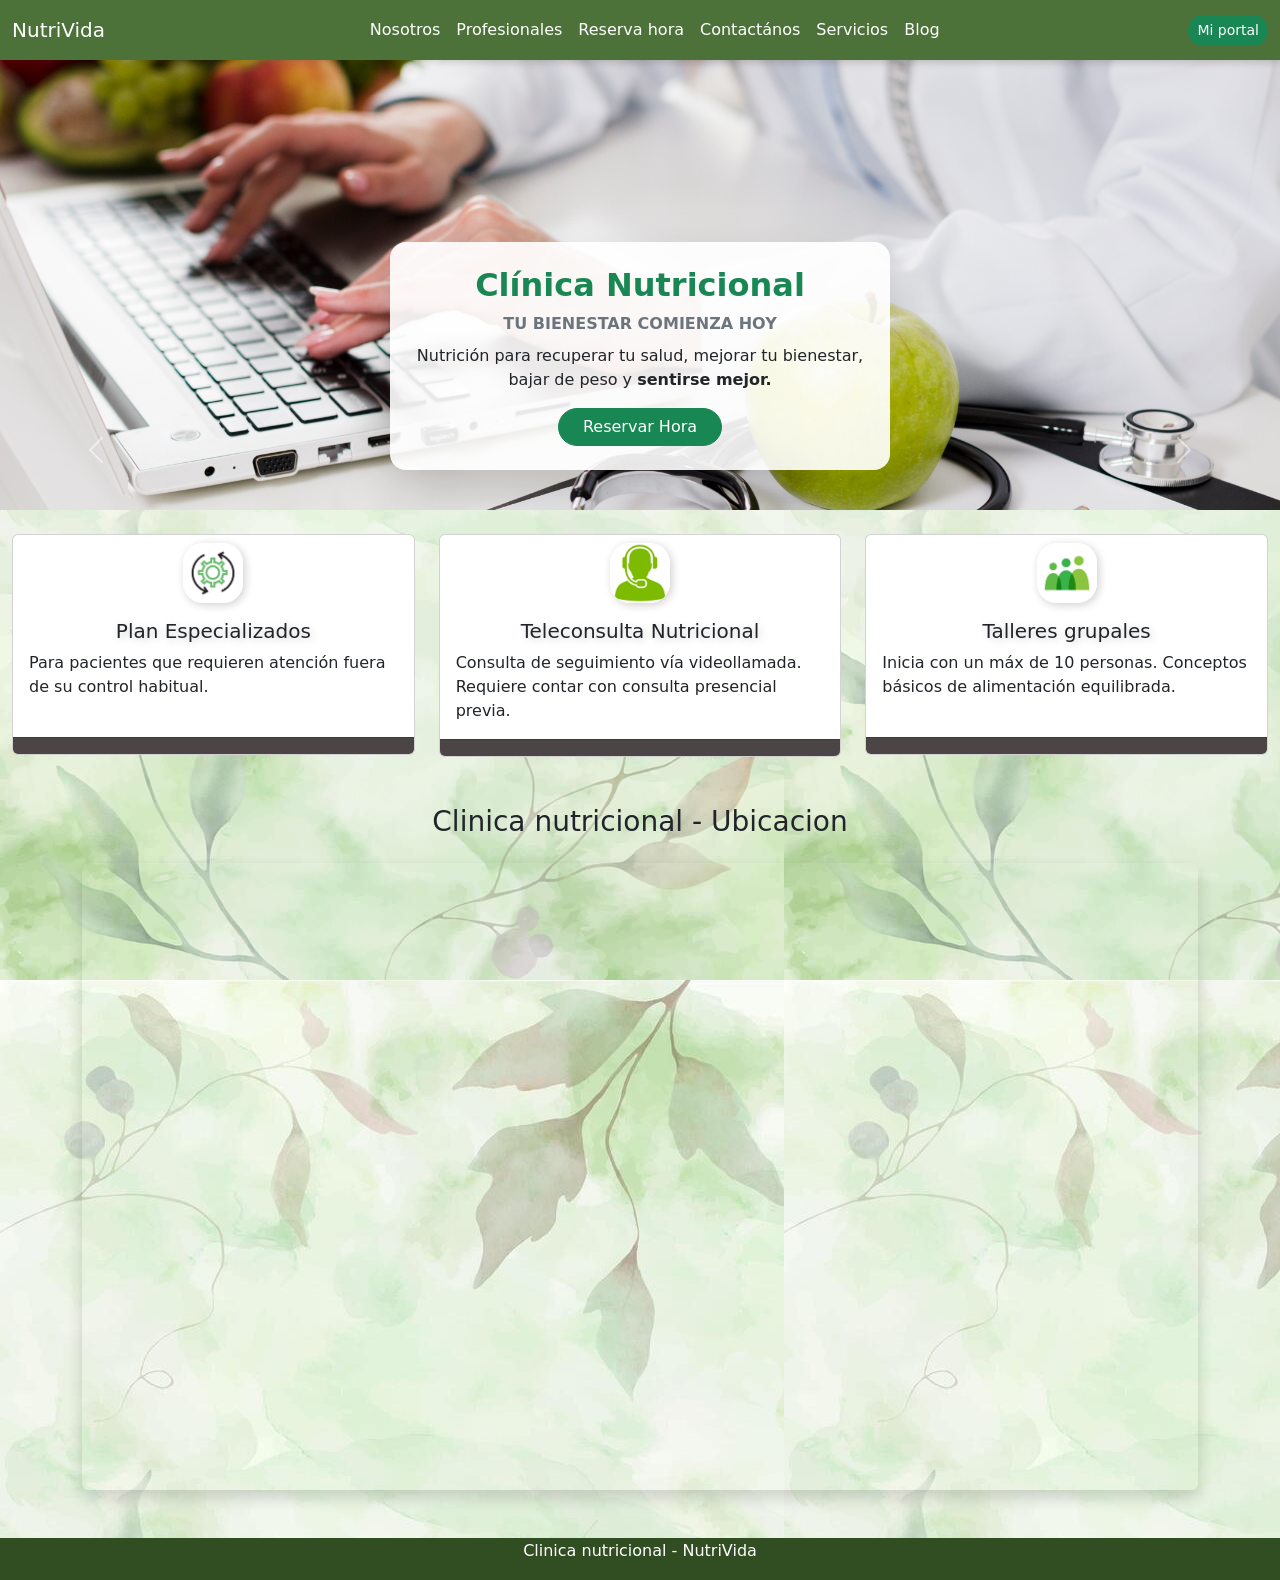
<file: index.html>
<!doctype html>
<html lang="en">
  <head>
    <meta charset="UTF-8" />
    <meta name="viewport" content="width=device-width, initial-scale=1.0" />
    <title>Clinica Nutricional - NutriVida</title>
    <link rel="stylesheet" href="style.css" />
    <link
      href="https://cdn.jsdelivr.net/npm/bootstrap@5.3.8/dist/css/bootstrap.min.css"
      rel="stylesheet"
      integrity="sha384-sRIl4kxILFvY47J16cr9ZwB07vP4J8+LH7qKQnuqkuIAvNWLzeN8tE5YBujZqJLB"
      crossorigin="anonymous"
    />
  </head>
  <body>
    <header>
      <nav class="navbar navbar-expand-lg navCustom" data-bs-theme="dark">
        <div class="container-fluid">
          <a class="navbar-brand" href="index.html">NutriVida</a>
          <button
            class="navbar-toggler"
            type="button"
            data-bs-toggle="collapse"
            data-bs-target="#navbarNavAltMarkup"
            aria-controls="navbarNavAltMarkup"
            aria-expanded="false"
            aria-label="Toggle navigation"
          >
            <span class="navbar-toggler-icon"></span>
          </button>

          <div class="collapse navbar-collapse" id="navbarNavAltMarkup">
            <ul class="navbar-nav mx-auto">
              <li class="nav-item">
                <a
                  class="nav-link active"
                  aria-current="page"
                  href="pages/nosotros.html"
                  >Nosotros</a
                >
              </li>
              <li class="nav-item">
                <a class="nav-link active" href="pages/profesionales.html"
                  >Profesionales</a
                >
              </li>
              <li class="nav-item">
                <a class="nav-link active" href="pages/reservas-horas.html">Reserva hora</a>
              </li>
              <li class="nav-item">
                <a class="nav-link active" href="pages/contactanos.html"
                  >Contactános</a
                >
              </li>
              <li class="nav-item">
                <a class="nav-link active" href="pages/servicios.html">Servicios</a>
              </li>
              <li class="nav-item">
                <a class="nav-link active" href="pages/blog.html">Blog</a>
              </li>
            </ul>
            <div class="d-flex align-items-center">
              <a
                class="btn btn-success btn-sm"
                href="pages/inicio-sesion.html"
                style="border-radius: 15px"
                >Mi portal</a
              >
            </div>
          </div>
        </div>
      </nav>
    </header>

    <main>
      <div
        id="carouselExampleFade"
        class="carousel slide carousel-fade"
        data-bs-ride="carousel"
      >
        <div class="carousel-inner">
          <div class="carousel-item active">
            <img
              src="images/diet-concept-with-female-scientist-healthy-food.jpg"
              class="d-block w-100"
              alt="..."
            />
            <div class="carousel-caption d-none d-md-block">
              <div
                class="bg-white text-dark p-4 rounded-4 shadow-lg mx-auto"
                style="max-width: 500px; --bs-bg-opacity: 0.9"
              >
                <h2 class="fw-bold text-success">Clínica Nutricional</h2>
                <p class="fw-bold text-uppercase text-secondary mb-2">
                  Tu bienestar comienza hoy
                </p>
                <p class="mb-3">
                  Nutrición para recuperar tu salud, mejorar tu bienestar, bajar
                  de peso y <strong>sentirse mejor.</strong>
                </p>
                <a href="pages/reservas-horas.html" class="btn btn-success rounded-pill px-4"
                  >Reservar Hora</a
                >
              </div>
            </div>
          </div>

          <div class="carousel-item">
            <img
              src="images/nutricionista.webp"
              class="d-block w-100"
              alt="..."
            />
            <div class="carousel-caption d-none d-md-block">
              <div
                class="bg-white text-dark p-4 rounded-4 shadow-lg mx-auto"
                style="max-width: 500px; --bs-bg-opacity: 0.9"
              >
                <h2 class="fw-bold text-success">Clínica Nutricional</h2>
                <p class="fw-bold text-uppercase text-secondary mb-2">
                  Tu bienestar comienza hoy
                </p>
                <p class="mb-3">
                  Nutrición para recuperar tu salud, mejorar tu bienestar, bajar
                  de peso y <strong>sentirse mejor.</strong>
                </p>
                <a href="#" class="btn btn-success rounded-pill px-4"
                  >Reservar Hora</a
                >
              </div>
            </div>
          </div>
        </div>
      </div>

      <button
        class="carousel-control-prev"
        type="button"
        data-bs-target="#carouselExampleFade"
        data-bs-slide="prev"
      >
        <span class="carousel-control-prev-icon" aria-hidden="true"></span>
        <span class="visually-hidden">Anterior</span>
      </button>

      <button
        class="carousel-control-next"
        type="button"
        data-bs-target="#carouselExampleFade"
        data-bs-slide="next"
      >
        <span class="carousel-control-next-icon" aria-hidden="true"></span>
        <span class="visually-hidden">Siguiente</span>
      </button>

      <div class="container my-4" style="max-width: 1300px">
        <div class="row row-cols-1 row-cols-md-3 g-4">
          <div class="col">
            <div class="card carta-corta text-center">
              <img
                src="images/icono1.jpg"
                class="card-img-top mx-auto mt-2 img-icono"
                alt="..."
                style="width: 60px; height: 60px; border-radius: 20px"
              />
              <div class="card-body">
                <h5 class="card-title">Plan Especializados</h5>
                <p class="card-text">
                  Para pacientes que requieren atención fuera de su control
                  habitual.
                </p>
              </div>
              <div
                class="card-footer"
                style="background-color: rgb(75, 69, 69)"
              ></div>
            </div>
          </div>

          <div class="col">
            <div class="card carta-corta text-center">
              <img
                src="images/icono3.webp"
                class="card-img-top mx-auto mt-2 img-icono"
                alt="..."
                style="width: 60px; height: 60px; border-radius: 20px"
              />
              <div class="card-body">
                <h5 class="card-title">Teleconsulta Nutricional</h5>
                <p class="card-text">
                  Consulta de seguimiento vía videollamada. Requiere contar con
                  consulta presencial previa.
                </p>
              </div>
              <div
                class="card-footer"
                style="background-color: rgb(75, 69, 69)"
              ></div>
            </div>
          </div>

          <div class="col">
            <div class="card carta-corta text-center">
              <img
                src="images/icono2.jpg"
                class="card-img-top mx-auto mt-2 img-icono"
                alt="..."
                style="width: 60px; height: 60px; border-radius: 20px"
              />
              <div class="card-body">
                <h5 class="card-title">Talleres grupales</h5>
                <p class="card-text">
                  Inicia con un máx de 10 personas. Conceptos básicos de
                  alimentación equilibrada.
                </p>
              </div>
              <div
                class="card-footer"
                style="background-color: rgb(75, 69, 69)"
              ></div>
            </div>
          </div>
        </div>
      </div>

      <div class="container my-5">
        <h3 class="text-center mb-4">Clinica nutricional - Ubicacion</h3>
        <div class="ratio ratio-16x9 shadow rounded overflow-hidden">
          <iframe
            src="https://www.google.com/maps/embed?pb=!1m18!1m12!1m3!1d3326.4842975702304!2d-70.56321642345249!3d-33.514792000811696!2m3!1f0!2f0!3f0!3m2!1i1024!2i768!4f13.1!3m3!1m2!1s0x9662d1a7b50737a3%3A0xf6b03b7d1e53c8dd!2sProvidencia%205431%2C%20La%20Florida%2C%20Regi%C3%B3n%20Metropolitana!5e0!3m2!1ses!2scl!4v1788224883382!5m2!1ses!2scl"
            style="border: 0"
            allowfullscreen=""
            loading="lazy"
            referrerpolicy="no-referrer-when-downgrade"
          >
          </iframe>
        </div>
      </div>
    </main>

    <footer>
      <p class="p">Clinica nutricional - NutriVida</p>
    </footer>

    <script
      src="https://cdn.jsdelivr.net/npm/bootstrap@5.3.8/dist/js/bootstrap.bundle.min.js"
      integrity="sha384-FKyoEForCGlyvwx9Hj09JcYn3nv7wiPVlz7YYwJrWVcXK/BmnVDxM+D2scQbITxI"
      crossorigin="anonymous"
    ></script>
  </body>
</html>
</file>
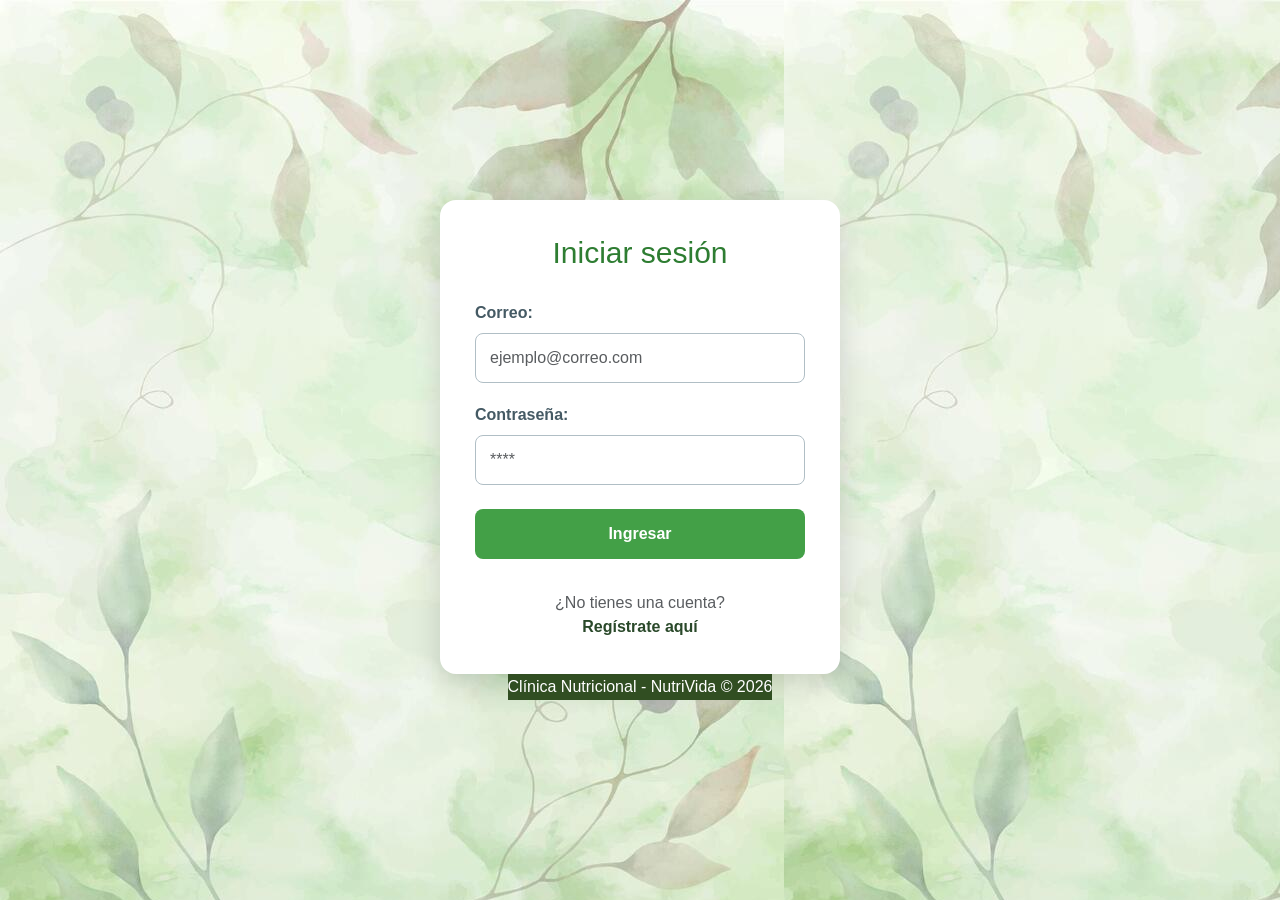
<file: pages/admin.html>
<!doctype html>
<html lang="es">
  <head>
    <meta charset="UTF-8" />
    <meta name="viewport" content="width=device-width, initial-scale=1.0" />
    <title>Clinica NutriVida - Panel Administrativo</title>
    <link rel="stylesheet" href="../style.css" />
    <link
      href="https://cdn.jsdelivr.net/npm/bootstrap@5.3.8/dist/css/bootstrap.min.css"
      rel="stylesheet"
      integrity="sha384-sRIl4kxILFvY47J16cr9ZwB07vP4J8+LH7qKQnuqkuIAvNWLzeN8tE5YBujZqJLB"
      crossorigin="anonymous"
    />
  </head>
  <body class="bg-light bg-admin">
    <header>
      <nav class="navbar navbar-expand-lg navbar-dark navCustom" style="box-shadow: 0 3px 10px rgba(0, 0, 0, 0.08); background-color: rgb(49, 78, 34);">
        <div class="container-fluid">
          <a class="navbar-brand fw-bold" href="admin.html"
            >NutriVida | Panel Administrativo</a
          >
          <div class="d-flex align-items-center">
            <span class="text-white me-3 d-none d-md-inline"
              >Sesión: Admin</span
            >
            <a href="../index.html" class="btn btn-outline-light btn-sm me-2"
              >Ir al Sitio</a
            >
            <button
              id="btn-cerrar-sesion"
              class="btn btn-danger btn-sm"
              onclick="cerrarSesion()"
            >
              Cerrar Sesión
            </button>
          </div>
        </div>
      </nav>
    </header>

    <main class="container my-4">
      <h2 class="mb-3">Vista administrativa</h2>

      <ul class="nav nav-tabs mb-4" id="adminTabs" role="tablist">
        <li class="nav-item">
          <button
            class="nav-link active fw-bold text-success"
            id="tab-usuarios"
            data-bs-toggle="tab"
            data-bs-target="#sec-usuarios"
          >
            Usuarios Registrados
          </button>
        </li>
        <li class="nav-item">
          <button
            class="nav-link fw-bold text-success"
            id="tab-servicios"
            data-bs-toggle="tab"
            data-bs-target="#sec-servicios"
          >
            Catálogo de Servicios
          </button>
        </li>
        <li class="nav-item">
          <button
            class="nav-link fw-bold text-success"
            id="tab-reservas"
            data-bs-toggle="tab"
            data-bs-target="#sec-reservas"
          >
            Reservas
          </button>
        </li>
      </ul>

      <div class="tab-content">
        <div class="tab-pane fade show active" id="sec-usuarios">
          <div class="card p-3 shadow-sm">
            <div class="d-flex justify-content-between align-items-center mb-3">
              <h4 class="m-0">Gestión de Usuarios</h4>
            </div>
            <div class="table-responsive">
              <table class="table table-hover align-middle">
                <thead class="table-dark">
                  <tr>
                    <th>RUN</th>
                    <th>Nombre Completo</th>
                    <th>Correo</th>
                    <th>Dirección</th>
                    <th>Rol</th>
                    <th>Acción</th>
                  </tr>
                </thead>
                <tbody id="tabla-usuarios"></tbody>
              </table>
            </div>
          </div>
        </div>

        <div class="tab-pane fade" id="sec-reservas">
          <div class="card p-3 shadow-sm">
            <div class="d-flex justify-content-between align-items-center mb-3">
              <h4 class="m-0">Gestión de Reservas</h4>
            </div>
            <div class="table-responsive">
              <table class="table table-hover align-middle">
                <thead class="table-dark">
                  <tr>
                    <th>RUN</th>
                    <th>Servicio</th>
                    <th>Fecha</th>
                    <th>Hora</th>
                    <th>Estado</th>
                    <th>Acción</th>
                  </tr>
                </thead>
                <tbody id="tabla-reservas"></tbody>
              </table>
            </div>
          </div>
        </div>

        <div class="tab-pane fade" id="sec-servicios">
          <div class="card p-3 shadow-sm">
            <div class="d-flex justify-content-between align-items-center mb-3">
              <h4 class="m-0">Servicios y Planes</h4>
              <button
                class="btn btn-success btn-sm"
                data-bs-toggle="modal"
                data-bs-target="#modalNuevoServicio"
              >
                + Agregar Servicio
              </button>
            </div>
            <div class="table-responsive">
              <table class="table table-hover align-middle">
                <thead class="table-dark">
                  <tr>
                    <th>Código</th>
                    <th>Nombre del Servicio</th>
                    <th>Profesional A Cargo</th>
                    <th>Precio</th>
                    <th>Acción</th>
                  </tr>
                </thead>
                <tbody id="tabla-servicios"></tbody>
              </table>
            </div>
            
          </div>
        </div>
      </div>
    </main>

    <div class="modal fade" id="modalNuevoServicio" tabindex="-1">
      <div class="modal-dialog">
        <div class="modal-content">
          <div class="modal-header bg-dark text-white">
            <h5 class="modal-title">Crear Nuevo Servicio</h5>
            <button
              type="button"
              class="btn-close btn-close-white"
              data-bs-dismiss="modal"
            ></button>
          </div>
          <div class="modal-body">
            <form id="form-nuevo-servicio">
              <div class="mb-2">
                <label class="form-label">Código</label>
                <input
                  type="text"
                  id="serv-codigo"
                  class="form-control"
                  placeholder="Ej: CN002"
                  required
                />
              </div>
              <div class="mb-2">
                <label class="form-label">Nombre del Servicio</label>
                <input
                  type="text"
                  id="serv-nombre"
                  class="form-control"
                  required
                />
              </div>
              <div class="mb-2">
                <label class="form-label">Profesional</label>
                <input
                  type="text"
                  id="serv-profesional"
                  class="form-control"
                  placeholder="Ej: Nut. Carolina Fuentes"
                  required
                />
              </div>
              <div class="mb-3">
                <label class="form-label">Precio ($)</label>
                <input
                  type="number"
                  id="serv-precio"
                  class="form-control"
                  required
                />
              </div>
              <button type="submit" class="btn btn-success w-100">
                Guardar Servicio
              </button>
            </form>
          </div>
        </div>
      </div>
    </div>
     <footer>
      <p class="m-0">Clínica Nutricional - NutriVida &copy; 2026</p>
    </footer>
    <div id="listaServicios" style="display: none"></div>

    <script
      src="https://cdn.jsdelivr.net/npm/bootstrap@5.3.8/dist/js/bootstrap.bundle.min.js"
      integrity="sha384-FKyoEForCGlyvwx9Hj09JcYn3nv7wiPVlz7YYwJrWVcXK/BmnVDxM+D2scQbITxI"
      crossorigin="anonymous"
    ></script>

    <script src="../js/vista-admin.js"></script>
    <script src="../js/servicios.js"></script>
  </body>
</html>
</file>
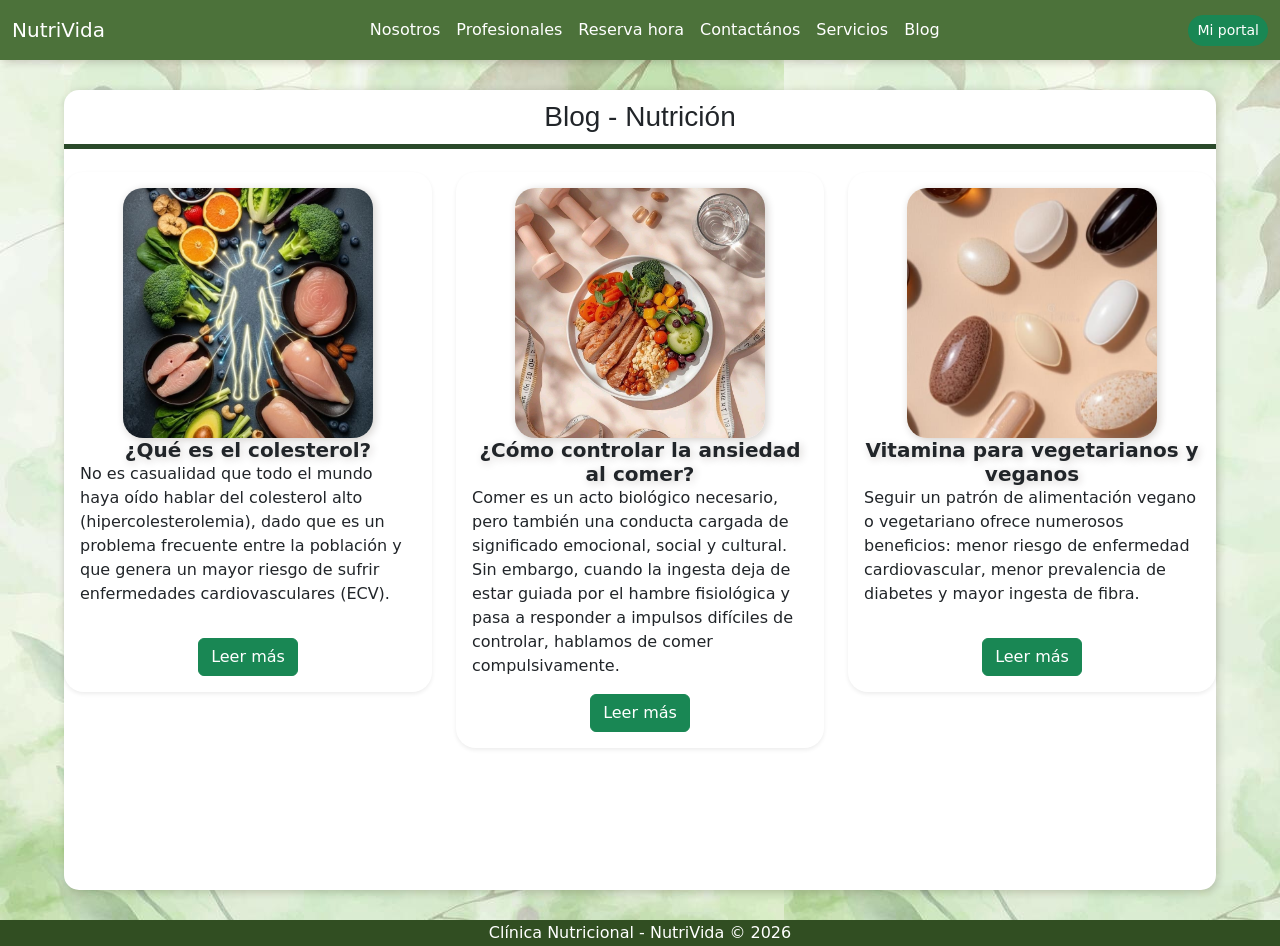
<file: pages/blog.html>
<!doctype html>
<html lang="en">
  <head>
    <meta charset="UTF-8" />
    <meta name="viewport" content="width=device-width, initial-scale=1.0" />
    <title>Clinica Nutricional - Blog</title>
    <link rel="stylesheet" href="../style.css" />
    <link
      href="https://cdn.jsdelivr.net/npm/bootstrap@5.3.8/dist/css/bootstrap.min.css"
      rel="stylesheet"
      integrity="sha384-sRIl4kxILFvY47J16cr9ZwB07vP4J8+LH7qKQnuqkuIAvNWLzeN8tE5YBujZqJLB"
      crossorigin="anonymous"
    />
  </head>
  <body>
    <header>
      <nav class="navbar navbar-expand-lg navCustom" data-bs-theme="dark">
        <div class="container-fluid">
          <a class="navbar-brand" href="../index.html">NutriVida</a>
          <button
            class="navbar-toggler"
            type="button"
            data-bs-toggle="collapse"
            data-bs-target="#navbarNavAltMarkup"
            aria-controls="navbarNavAltMarkup"
            aria-expanded="false"
            aria-label="Toggle navigation"
          >
            <span class="navbar-toggler-icon"></span>
          </button>

          <div class="collapse navbar-collapse" id="navbarNavAltMarkup">
            <ul class="navbar-nav mx-auto">
              <li class="nav-item">
                <a
                  class="nav-link active"
                  aria-current="page"
                  href="nosotros.html"
                  >Nosotros</a
                >
              </li>
              <li class="nav-item">
                <a class="nav-link active" href="profesionales.html"
                  >Profesionales</a
                >
              </li>
              <li class="nav-item">
                <a class="nav-link active" href="reservas-horas.html">Reserva hora</a>
              </li>
              <li class="nav-item">
                <a class="nav-link active" href="contactanos.html"
                  >Contactános</a
                >
              </li>
              <li class="nav-item">
                <a class="nav-link active" href="servicios.html">Servicios</a>
              </li>
              <li class="nav-item">
                <a class="nav-link active" href="blog.html">Blog</a>
              </li>
            </ul>
            <div class="d-flex align-items-center">
              <a
                class="btn btn-success btn-sm"
                href="inicio-sesion.html"
                style="border-radius: 15px"
                >Mi portal</a
              >
          </div>
        </div>
      </nav>
    </header>
    <main>
      <section class="section-blog">
        <div>
          <h3 class="titulo-blog">Blog - Nutrición</h3>
          <div id="listarNoticias" class="row row-cols-1 row-cols-md-3 g-4 align-items-start" style="max-width: 1300px;">

          </div>
        </div>
      </section>
    </main>
    <footer>
      <p class="m-0">Clínica Nutricional - NutriVida &copy; 2026</p>
    </footer>

    <script src="../js/detalle-blog.js"></script>

    <script
      src="https://cdn.jsdelivr.net/npm/bootstrap@5.3.8/dist/js/bootstrap.bundle.min.js"
      integrity="sha384-FKyoEForCGlyvwx9Hj09JcYn3nv7wiPVlz7YYwJrWVcXK/BmnVDxM+D2scQbITxI"
      crossorigin="anonymous"
    ></script>
  </body>
</html>
</file>
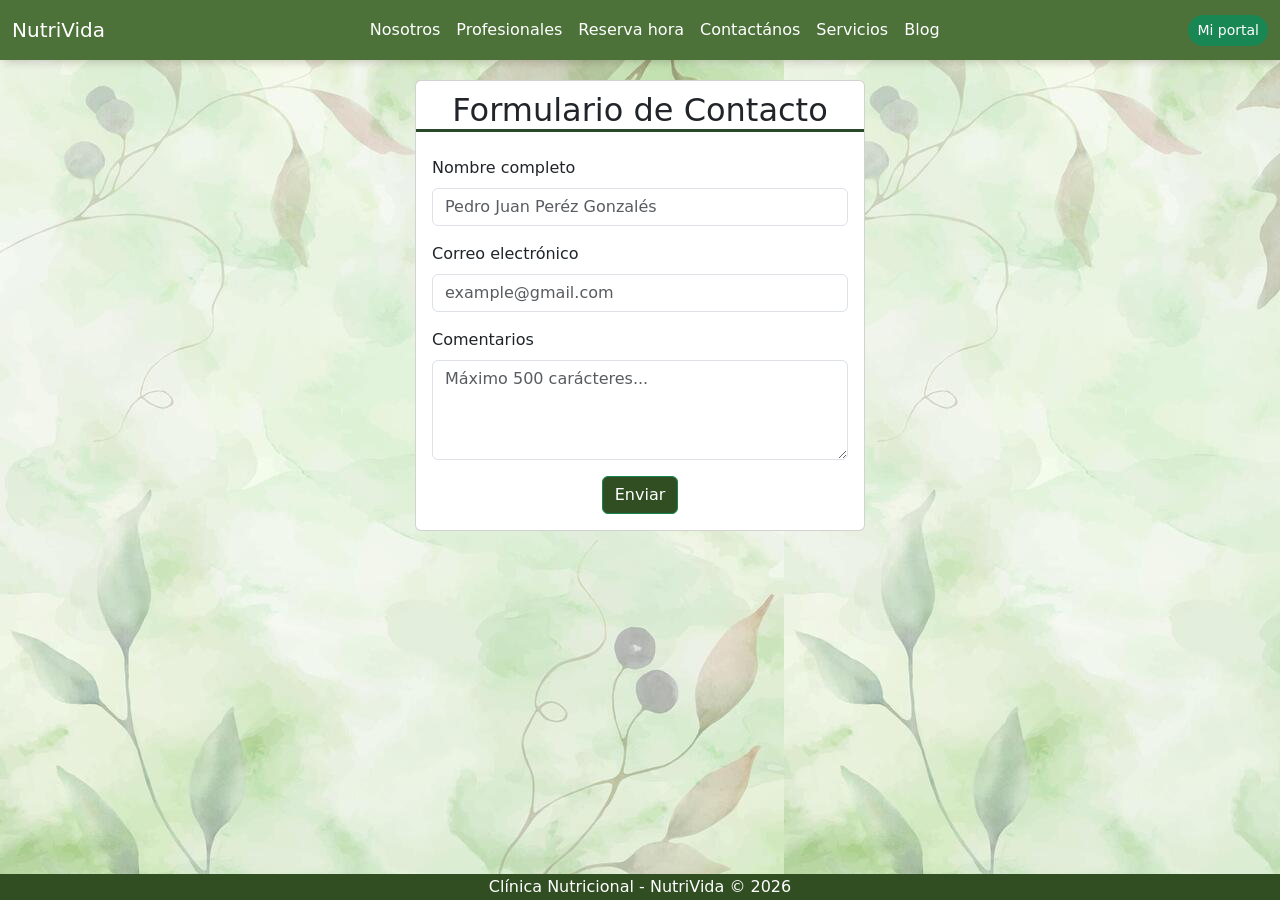
<file: pages/contactanos.html>
<!doctype html>
<html lang="en">
  <head>
    <meta charset="UTF-8" />
    <meta name="viewport" content="width=device-width, initial-scale=1.0" />
    <title>Clinica Nutricional - Contáctanos</title>
    <link rel="stylesheet" href="../style.css" />
    <link
      href="https://cdn.jsdelivr.net/npm/bootstrap@5.3.8/dist/css/bootstrap.min.css"
      rel="stylesheet"
      integrity="sha384-sRIl4kxILFvY47J16cr9ZwB07vP4J8+LH7qKQnuqkuIAvNWLzeN8tE5YBujZqJLB"
      crossorigin="anonymous"
    />
  </head>
  <body>
    <header>
      <nav class="navbar navbar-expand-lg navCustom" data-bs-theme="dark">
        <div class="container-fluid">
          <a class="navbar-brand" href="../index.html">NutriVida</a>
          <button
            class="navbar-toggler"
            type="button"
            data-bs-toggle="collapse"
            data-bs-target="#navbarNavAltMarkup"
            aria-controls="navbarNavAltMarkup"
            aria-expanded="false"
            aria-label="Toggle navigation"
          >
            <span class="navbar-toggler-icon"></span>
          </button>
          
            <div class="collapse navbar-collapse" id="navbarNavAltMarkup">
              <ul class="navbar-nav mx-auto">
                <li class="nav-item">
                  <a
                    class="nav-link active"
                    aria-current="page"
                    href="nosotros.html"
                    >Nosotros</a
                  >
                </li>
                <li class="nav-item">
                  <a class="nav-link active" href="profesionales.html"
                    >Profesionales</a
                  >
                </li>
                <li class="nav-item">
                  <a class="nav-link active" href="reservas-horas.html">Reserva hora</a>
                </li>
                <li class="nav-item">
                  <a class="nav-link active" href="contactanos.html"
                    >Contactános</a
                  >
                </li>
                <li class="nav-item">
                  <a class="nav-link active" href="servicios.html">Servicios</a>
                </li>
                <li class="nav-item">
                  <a class="nav-link active" href="blog.html">Blog</a>
                </li>
              </ul>
              <div class="d-flex align-items-center">
              <a
                class="btn btn-success btn-sm"
                href="inicio-sesion.html"
                style="border-radius: 15px"
                >Mi portal</a
              >
            </div>
        </div>
      </nav>
    </header>
    <main>
      <div class="card mx-auto" style="max-width: 450px; margin-top: 20px">
        <h2 style="text-align: center; margin-top: 10px; border-bottom: 3px solid #2a492a;">Formulario de Contacto</h2>
        <div class="card-body">
          <form class="row g-3" onsubmit="formulario(event)" novalidate>
            <div class="col-12">
              <label for="nombre" class="form-label">Nombre completo</label>
              <input
                type="text"
                class="form-control"
                id="nombre"
                placeholder="Pedro Juan Peréz Gonzalés"
                maxlength="100"
              />
            </div>

            <div class="col-12">
              <label for="correo" class="form-label">Correo electrónico</label>
              <input
                type="email"
                class="form-control"
                id="correo"
                placeholder="example@gmail.com"
                maxlength="100"
              />
            </div>

            <div class="col-12">
              <label for="comentarios" class="form-label">Comentarios</label>
              <textarea
                class="form-control"
                placeholder="Máximo 500 carácteres..."
                id="comentarios"
                style="height: 100px"
                maxlength="500"
              ></textarea>
            </div>

            <div class="col-12">
              <button
                type="submit" onclick="formulario(event)"
                class="btn btn-success d-block mx-auto"
                style="background-color: rgb(49, 78, 34)"
              >
                Enviar
              </button>
            </div>
          </form>
        </div>
      </div>
    </main>
    <footer>
      <p class="m-0">Clínica Nutricional - NutriVida &copy; 2026</p>
    </footer>

    <script src="../js/contactanos.js"></script>

    <script
      src="https://cdn.jsdelivr.net/npm/bootstrap@5.3.8/dist/js/bootstrap.bundle.min.js"
      integrity="sha384-FKyoEForCGlyvwx9Hj09JcYn3nv7wiPVlz7YYwJrWVcXK/BmnVDxM+D2scQbITxI"
      crossorigin="anonymous"
    ></script>
  </body>
</html>
</file>
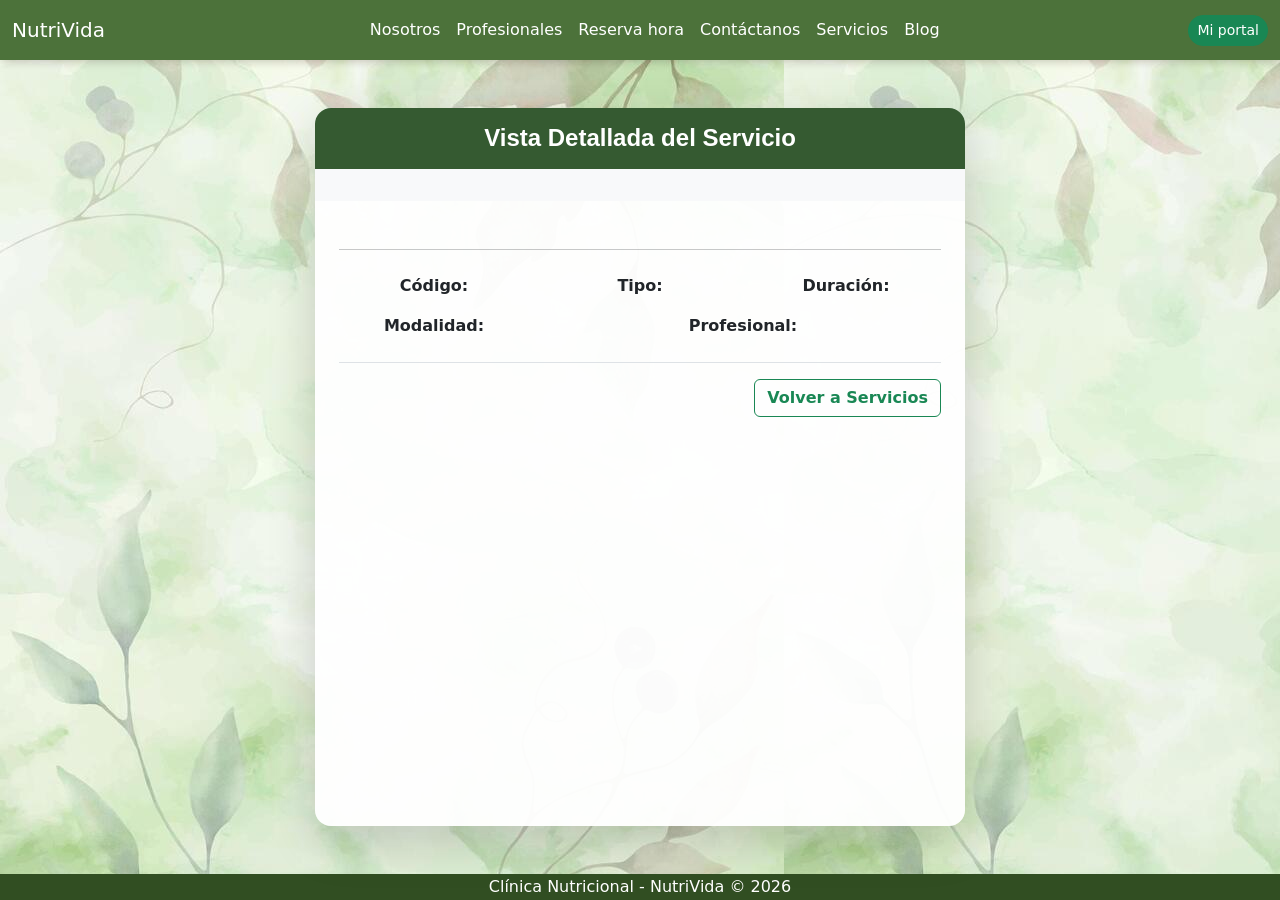
<file: pages/detalle-servicios.html>
<!doctype html>
<html lang="es">
  <head>
    <meta charset="UTF-8" />
    <meta name="viewport" content="width=device-width, initial-scale=1.0" />
    <title>Clinica Nutricional - Vista Detallada</title>
    <link rel="stylesheet" href="../style.css" />
    <link
      href="https://cdn.jsdelivr.net/npm/bootstrap@5.3.8/dist/css/bootstrap.min.css"
      rel="stylesheet"
      integrity="sha384-sRIl4kxILFvY47J16cr9ZwB07vP4J8+LH7qKQnuqkuIAvNWLzeN8tE5YBujZqJLB"
      crossorigin="anonymous"
    />
  </head>
  <body>
    <header>
      <nav class="navbar navbar-expand-lg navCustom" data-bs-theme="dark">
        <div class="container-fluid">
          <a class="navbar-brand" href="../index.html">NutriVida</a>
          <button
            class="navbar-toggler"
            type="button"
            data-bs-toggle="collapse"
            data-bs-target="#navbarNavAltMarkup"
            aria-controls="navbarNavAltMarkup"
            aria-expanded="false"
            aria-label="Toggle navigation"
          >
            <span class="navbar-toggler-icon"></span>
          </button>

          <div class="collapse navbar-collapse" id="navbarNavAltMarkup">
            <ul class="navbar-nav mx-auto">
              <li class="nav-item">
                <a class="nav-link text-white" href="nosotros.html">Nosotros</a>
              </li>
              <li class="nav-item">
                <a class="nav-link text-white" href="profesionales.html">Profesionales</a>
              </li>
              <li class="nav-item">
                <a class="nav-link text-white" href="reservas-horas.html">Reserva hora</a>
              </li>
              <li class="nav-item">
                <a class="nav-link text-white" href="contactanos.html">Contáctanos</a>
              </li>
              <li class="nav-item">
                <a class="nav-link text-white" href="servicios.html">Servicios</a>
              </li>
              <li class="nav-item">
                <a class="nav-link text-white" href="blog.html">Blog</a>
              </li>
            </ul>
            <div class="d-flex align-items-center">
              <a
                class="btn btn-success btn-sm"
                href="inicio-sesion.html"
                style="border-radius: 15px"
                >Mi portal</a
              >
          </div>
          </div>
        </div>
      </nav>
    </header>

    <main class="container my-auto py-5 d-flex justify-content-center">
      <div
        class="card shadow-lg border-0 overflow-hidden"
        style="
          max-width: 650px;
          width: 100%;
          border-radius: 16px;
          background-color: rgba(255, 255, 255, 0.95);
        "
      >
        <div class="text-center text-white py-3" style="background-color: rgb(53, 90, 49);">
          <h1 class="m-0 fs-4 fw-bold">Vista Detallada del Servicio</h1>
        </div>

        <div class="text-center p-3 bg-light">
          <img
            id="imagen"
            class="img-fluid rounded shadow-sm"
            style="max-height: 250px; object-fit: cover"
          />
        </div>

        <div class="card-body p-4">
          <h2
            id="nombre"
            class="card-title text-success fw-bold text-center mb-3 fs-3"
          ></h2>

          <p id="descripcion" class="text-muted text-center mb-4 lead fs-6"></p>

          <hr class="my-4" />

          <div class="row g-3 text-secondary text-center">
            <div class="col-6 col-md-4">
              <span class="d-block fw-bold text-dark">Código:</span>
              <span id="codigo"></span>
            </div>
            <div class="col-6 col-md-4">
              <span class="d-block fw-bold text-dark">Tipo:</span>
              <span id="tipo"></span>
            </div>
            <div class="col-6 col-md-4">
              <span class="d-block fw-bold text-dark">Duración:</span>
              <span id="duracion"></span>
            </div>
            <div class="col-6 col-md-4">
              <span class="d-block fw-bold text-dark">Modalidad:</span>
              <span id="modalidad"></span>
            </div>
            <div class="col-6 col-md-8">
              <span class="d-block fw-bold text-dark">Profesional:</span>
              <span id="profesional"></span>
            </div>
          </div>

          <div
            class="d-flex justify-content-between align-items-center mt-4 pt-3 border-top"
          >
            <span id="precio" class="fs-4 fw-bold text-success"></span>
            <a href="servicios.html" class="btn btn-outline-success fw-bold"
              >Volver a Servicios</a
            >
          </div>
        </div>
      </div>
    </main>

    <footer>
      <p class="m-0">Clínica Nutricional - NutriVida &copy; 2026</p>
    </footer>

    <script src="../js/detalle-servicios.js"></script>
    <script
      src="https://cdn.jsdelivr.net/npm/bootstrap@5.3.8/dist/js/bootstrap.bundle.min.js"
      integrity="sha384-FKyoEForCGlyvwx9Hj09JcYn3nv7wiPVlz7YYwJrWVcXK/BmnVDxM+D2scQbITxI"
      crossorigin="anonymous"
    ></script>
  </body>
</html>
</file>
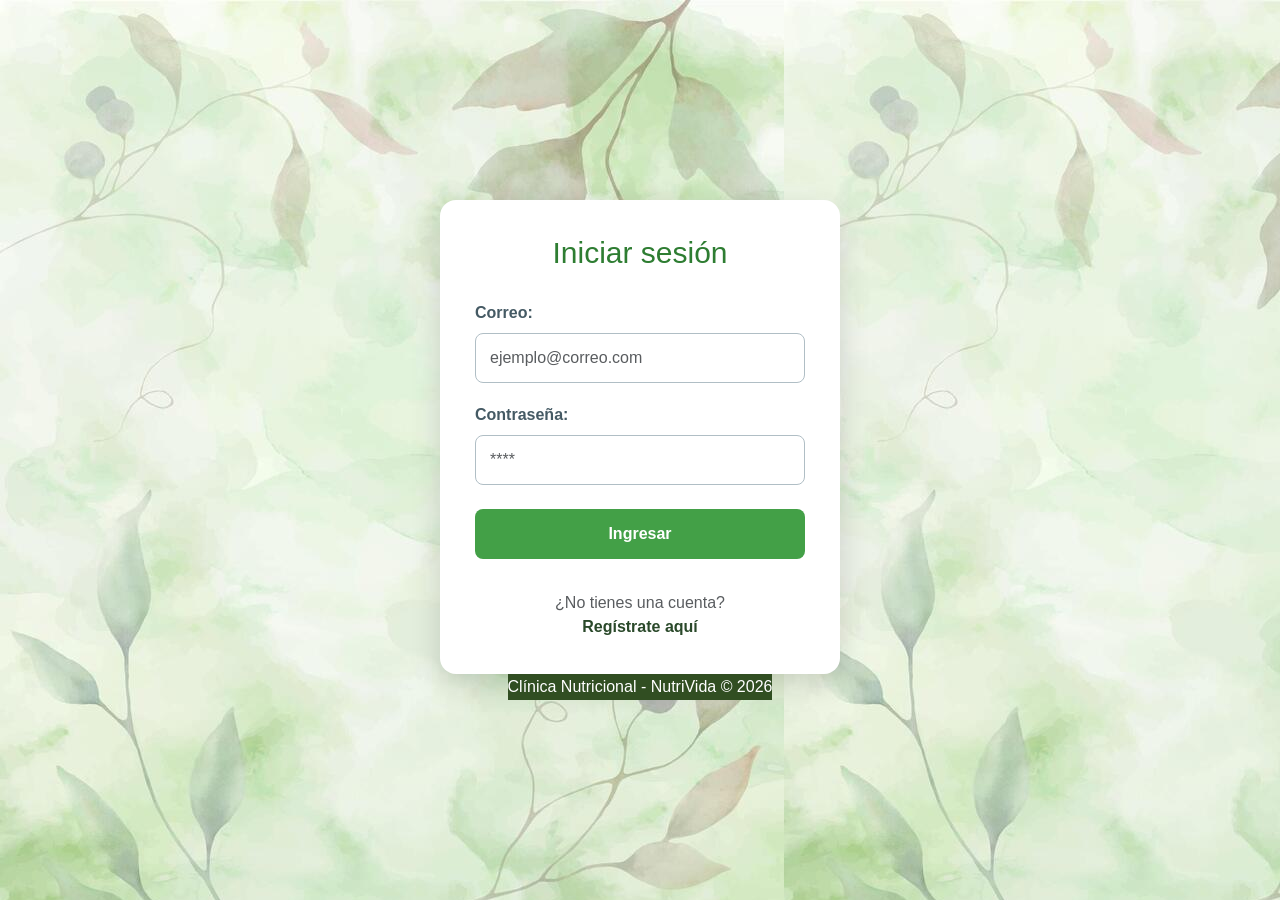
<file: pages/inicio-sesion.html>
<!doctype html>
<html lang="en">
  <head>
    <meta charset="UTF-8" />
    <meta name="viewport" content="width=device-width, initial-scale=1.0" />
    <title>Clinica Nutricional - Iniciar Sesión</title>
    <link rel="stylesheet" href="../style.css">
    <link
      href="https://cdn.jsdelivr.net/npm/bootstrap@5.3.8/dist/css/bootstrap.min.css"
      rel="stylesheet"
      integrity="sha384-sRIl4kxILFvY47J16cr9ZwB07vP4J8+LH7qKQnuqkuIAvNWLzeN8tE5YBujZqJLB"
      crossorigin="anonymous"
    />
</head>
<body class="inicioSesion">
    
    <div class="login">

        <h1>Iniciar sesión</h1>

      <div class="mb-3">
        <label for="correo" class="form-label fw-bold">Correo:</label>
        <input
          type="email"
          id="correo"
          class="form-control"
          placeholder="ejemplo@correo.com"
        />
      </div>

      <div class="mb-4">
        <label for="clave" class="form-label fw-bold">Contraseña:</label>
        <input
          type="password"
          id="clave"
          maxlength="4"
          class="form-control"
          placeholder="****"
        />
      </div>

      <button
        type="button"
        class="btn btn-success w-100 fw-bold mb-3"
        onclick="ingresar()"
      >
        Ingresar
      </button>

      <div class="text-center mt-3">
        <span class="text-muted" style="margin-top: 10px; text-align: center;">¿No tienes una cuenta?</span><br />
        <a
          href="registro-usuario.html"
          class="fw-bold text-decoration-none"
          style="color: #2a492a"
        >
          Regístrate aquí
        </a>
      </div>
    </div>
    <footer>
      <p class="m-0">Clínica Nutricional - NutriVida &copy; 2026</p>
    </footer>

    <script src="../js/listado-profesionales.js"></script>
    <script src="../js/inicio-sesion.js"></script>

</body>
</html>
</file>
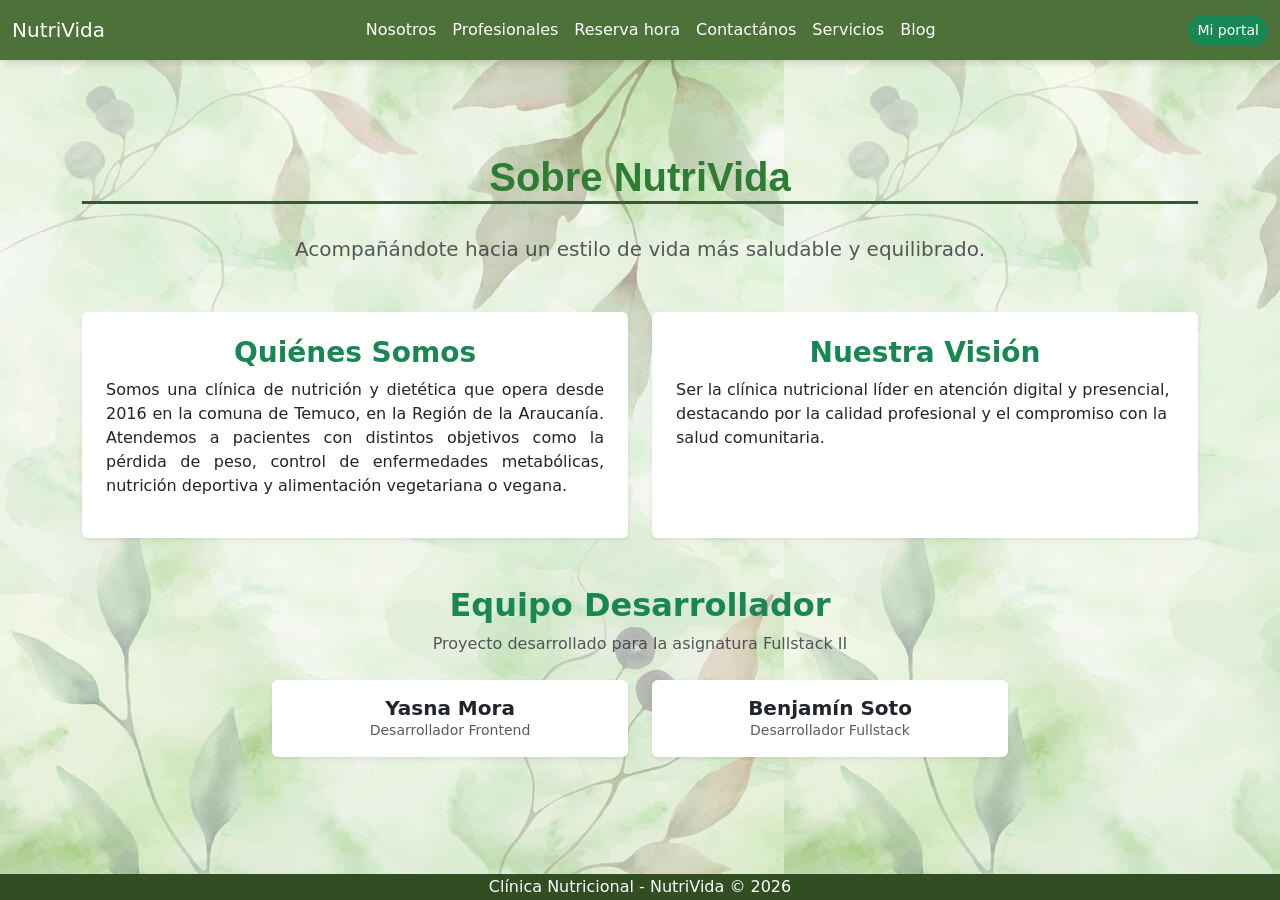
<file: pages/nosotros.html>
<!doctype html>
<html lang="en">
  <head>
    <meta charset="UTF-8" />
    <meta name="viewport" content="width=device-width, initial-scale=1.0" />
    <link
      href="https://cdn.jsdelivr.net/npm/bootstrap@5.3.8/dist/css/bootstrap.min.css"
      rel="stylesheet"
      integrity="sha384-sRIl4kxILFvY47J16cr9ZwB07vP4J8+LH7qKQnuqkuIAvNWLzeN8tE5YBujZqJLB"
      crossorigin="anonymous"
    />
    <title>Clinica</title>
    <link rel="stylesheet" href="../style.css" />
  </head>

  <body class="nosotros">
    <header>
      <nav class="navbar navbar-expand-lg navCustom" data-bs-theme="dark">
        <div class="container-fluid">
          <a class="navbar-brand" href="../index.html">NutriVida</a>
          <button
            class="navbar-toggler"
            type="button"
            data-bs-toggle="collapse"
            data-bs-target="#navbarNavAltMarkup"
            aria-controls="navbarNavAltMarkup"
            aria-expanded="false"
            aria-label="Toggle navigation"
          >
            <span class="navbar-toggler-icon"></span>
          </button>
          <div class="collapse navbar-collapse" id="navbarNavAltMarkup">
            <ul class="navbar-nav mx-auto">
              <li class="nav-item">
                <a
                  class="nav-link active"
                  aria-current="page"
                  href="nosotros.html"
                  >Nosotros</a
                >
              </li>
              <li class="nav-item">
                <a class="nav-link active" href="profesionales.html"
                  >Profesionales</a
                >
              </li>
              <li class="nav-item">
                <a class="nav-link active" href="reservas-horas.html"
                  >Reserva hora</a
                >
              </li>
              <li class="nav-item">
                <a class="nav-link active" href="contactanos.html"
                  >Contactános</a
                >
              </li>
              <li class="nav-item">
                <a class="nav-link active" href="servicios.html">Servicios</a>
              </li>
              <li class="nav-item">
                <a class="nav-link active" href="blog.html">Blog</a>
              </li>
            </ul>
            <a
              class="btn btn-success btn-sm ms-2"
              href="inicio-sesion.html"
              style="border-radius: 15px"
              >Mi portal</a
            >
          </div>
        </div>
      </nav>
    </header>
    <main class="container my-5">
      <div class="text-center mb-5">
        <h1 class="fw-bold" style="border-bottom: 3px solid #345834">
          Sobre NutriVida
        </h1>
        <p class="lead text-muted">
          Acompañándote hacia un estilo de vida más saludable y equilibrado.
        </p>
      </div>
      <div class="row g-4 mb-5">
        <div class="col-md-6">
          <div class="card p-4 h-100 shadow-sm border-0">
            <h3 class="text-success fw-bold text-center">Quiénes Somos</h3>
            <p style="text-align: justify">
              Somos una clínica de nutrición y dietética que opera desde 2016 en
              la comuna de Temuco, en la Región de la Araucanía. Atendemos a
              pacientes con distintos objetivos como la pérdida de peso, control
              de enfermedades metabólicas, nutrición deportiva y alimentación
              vegetariana o vegana.
            </p>
          </div>
        </div>
        <div class="col-md-6">
          <div class="card p-4 h-100 shadow-sm border-0">
            <h3 class="text-success fw-bold text-center">Nuestra Visión</h3>
            <p>
              Ser la clínica nutricional líder en atención digital y presencial,
              destacando por la calidad profesional y el compromiso con la salud
              comunitaria.
            </p>
          </div>
        </div>
      </div>
      <section class="mt-5">
        <div class="text-center mb-4">
          <h2 class="fw-bold text-success">Equipo Desarrollador</h2>
          <p class="text-muted">
            Proyecto desarrollado para la asignatura Fullstack II
          </p>
        </div>

        <div class="row justify-content-center g-4">
          <div class="col-md-4">
            <div class="card p-3 shadow-sm border-0 text-center">
              <h5 class="fw-bold m-0 text-dark">Yasna Mora</h5>
              <small class="text-muted">Desarrollador Frontend</small>
            </div>
          </div>
          <div class="col-md-4">
            <div class="card p-3 shadow-sm border-0 text-center">
              <h5 class="fw-bold m-0 text-dark">Benjamín Soto</h5>
              <small class="text-muted">Desarrollador Fullstack</small>
            </div>
          </div>
        </div>
      </section>
    </main>
    <footer>
      <p class="m-0">Clínica Nutricional - NutriVida &copy; 2026</p>
    </footer>
    <script
      src="https://cdn.jsdelivr.net/npm/bootstrap@5.3.8/dist/js/bootstrap.bundle.min.js"
      integrity="sha384-FKyoEForCGlyvwx9Hj09JcYn3nv7wiPVlz7YYwJrWVcXK/BmnVDxM+D2scQbITxI"
      crossorigin="anonymous"
    ></script>
  </body>
</html>
</file>
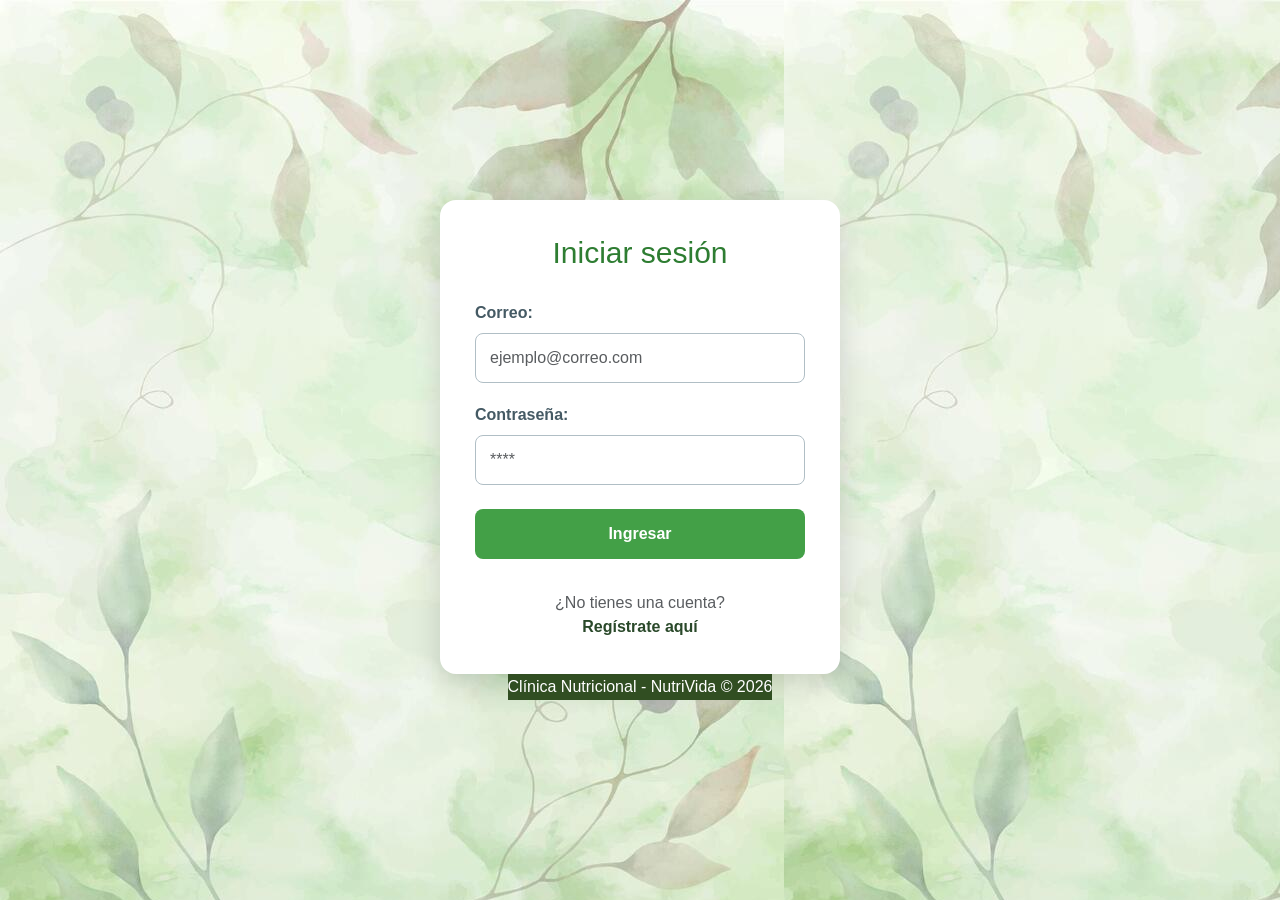
<file: pages/nutricionista.html>
<!doctype html>
<html lang="es">
  <head>
    <meta charset="UTF-8" />
    <meta name="viewport" content="width=device-width, initial-scale=1.0" />
    <title>Clinica NutriVida - Panel Nutricionista</title>
    <link
      href="https://cdn.jsdelivr.net/npm/bootstrap@5.3.8/dist/css/bootstrap.min.css"
      rel="stylesheet"
    />
    <link rel="stylesheet" href="../style.css" />
  </head>
  <body>
    <header>
      <nav class="navbar navbar-expand-lg navCustom" data-bs-theme="dark">
        <div class="container-fluid">
          <a class="navbar-brand" href="../index.html">NutriVida</a>
          <button
            class="navbar-toggler"
            type="button"
            data-bs-toggle="collapse"
            data-bs-target="#navbarNavAltMarkup"
          >
            <span class="navbar-toggler-icon"></span>
          </button>

          <div class="collapse navbar-collapse" id="navbarNavAltMarkup">
            <ul class="navbar-nav mx-auto"></ul>
            <div class="d-flex align-items-center">
              <button
                type="button"
                class="btn btn-success btn-sm"
                onclick="cerrarSesion()"
                style="
                  border-radius: 15px;
                  background-color: rgb(114, 21, 21);
                  border: none;
                "
              >
                Cerrar sesión
              </button>
            </div>
          </div>
        </div>
      </nav>
    </header>
    <main>
      <section class="section-usuario">
        <div>
          <div class="p-4">
            <h2
              class="text-center fw-bold mb-4"
              style="
                color: #2a492a;
                border-bottom: 3px solid #2a492a;
                padding-bottom: 10px;
              "
              id="titulo-bienvenida-nutri"
            >
              Panel del Nutricionista
            </h2>

            <div
              class="mb-4 p-3 rounded"
              style="background-color: #f8f9fa; border-left: 5px solid #2a492a"
            >
              <h4 class="fw-bold mb-3" style="color: #2a492a">
                Mis Datos Profesionales
              </h4>
              <div class="row g-3">
                <div class="col-md-6">
                  <label class="form-label fw-bold">Nombre Profesional:</label>
                  <input
                    type="text"
                    class="form-control"
                    id="perfil-nombre"
                    readonly
                  />
                </div>
                <div class="col-md-6">
                  <label class="form-label fw-bold">RUN:</label>
                  <input
                    type="text"
                    class="form-control"
                    id="perfil-run"
                    readonly
                  />
                </div>
                <div class="col-md-6">
                  <label class="form-label fw-bold">Correo Electrónico:</label>
                  <input
                    type="text"
                    class="form-control"
                    id="perfil-correo"
                    readonly
                  />
                </div>
                <div class="col-md-6">
                  <label class="form-label fw-bold">Especialidad / Rol:</label>
                  <input
                    type="text"
                    class="form-control"
                    id="perfil-rol"
                    readonly
                  />
                </div>
              </div>
            </div>

            <div class="d-flex justify-content-between align-items-center mb-3">
              <h4 class="m-0 fw-bold" style="color: #2a492a">
                Agenda de Pacientes Agendados
              </h4>
            </div>

            <div class="table-responsive mb-5">
              <table class="table table-hover align-middle">
                <thead class="text-white" style="background-color: #2a492a">
                  <tr>
                    <th>RUT Paciente</th>
                    <th>Servicio</th>
                    <th>Fecha</th>
                    <th>Hora</th>
                    <th>Estado</th>
                    <th class="text-center">Acción</th>
                  </tr>
                </thead>
                <tbody id="tabla-citas-nutri"></tbody>
              </table>
            </div>

            <h4 class="fw-bold mb-3" style="color: #2a492a">
              Lista de Pacientes Registrados
            </h4>
            <div class="table-responsive">
              <table class="table table-hover align-middle">
                <thead class="text-white" style="background-color: #2a492a">
                  <tr>
                    <th>RUT</th>
                    <th>Nombre Paciente</th>
                    <th>Correo</th>
                    <th>Ubicación</th>
                  </tr>
                </thead>
                <tbody id="tabla-pacientes-nutri"></tbody>
              </table>
            </div>
          </div>
        </div>
      </section>
    </main>
    <footer>
      <p class="m-0">Clínica Nutricional - NutriVida &copy; 2026</p>
    </footer>

    <script src="../js/vista-nutricionista.js"></script>
    <script src="https://cdn.jsdelivr.net/npm/bootstrap@5.3.8/dist/js/bootstrap.bundle.min.js"></script>
  </body>
</html>
</file>
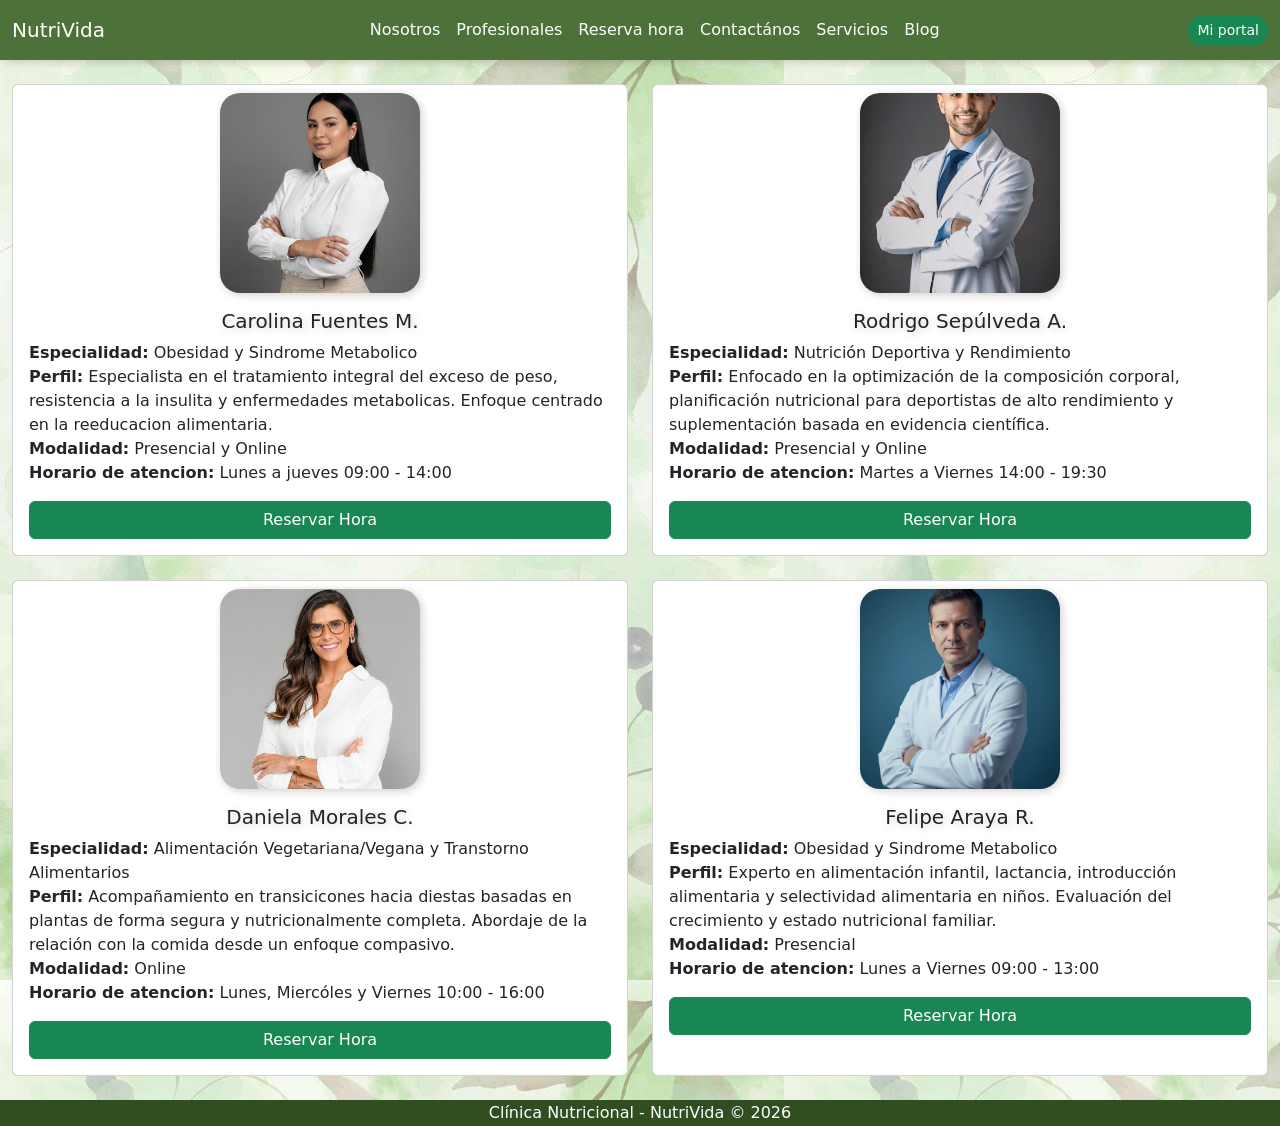
<file: pages/profesionales.html>
<!doctype html>
<html lang="en">
  <head>
    <meta charset="UTF-8" />
    <meta name="viewport" content="width=device-width, initial-scale=1.0" />
    <title>Clinica Nutricional - Profesionales</title>
    <link rel="stylesheet" href="../style.css" />
    <link
      href="https://cdn.jsdelivr.net/npm/bootstrap@5.3.8/dist/css/bootstrap.min.css"
      rel="stylesheet"
      integrity="sha384-sRIl4kxILFvY47J16cr9ZwB07vP4J8+LH7qKQnuqkuIAvNWLzeN8tE5YBujZqJLB"
      crossorigin="anonymous"
    />
  </head>
  <body>
    <header>
      <nav class="navbar navbar-expand-lg navCustom" data-bs-theme="dark">
        <div class="container-fluid">
          <a class="navbar-brand" href="../index.html">NutriVida</a>
          <button
            class="navbar-toggler"
            type="button"
            data-bs-toggle="collapse"
            data-bs-target="#navbarNavAltMarkup"
            aria-controls="navbarNavAltMarkup"
            aria-expanded="false"
            aria-label="Toggle navigation"
          >
            <span class="navbar-toggler-icon"></span>
          </button>
          <div class="collapse navbar-collapse" id="navbarNavAltMarkup">
            <ul class="navbar-nav mx-auto">
              <li class="nav-item">
                <a class="nav-link active" aria-current="page" href="nosotros.html"
                  >Nosotros</a
                >
              </li>
              <li class="nav-item">
                <a class="nav-link active" href="profesionales.html"
                  >Profesionales</a
                >
              </li>
              <li class="nav-item">
                <a class="nav-link active" href="reservas-horas.html">Reserva hora</a>
              </li>
              <li class="nav-item">
                <a class="nav-link active" href="contactanos.html"
                  >Contactános</a
                >
              </li>
              <li class="nav-item">
                <a class="nav-link active" href="servicios.html">Servicios</a>
              </li>
              <li class="nav-item">
                <a class="nav-link active" href="blog.html">Blog</a>
              </li>
            </ul>
            <div class="d-flex align-items-center">
              <a
                class="btn btn-success btn-sm"
                href="inicio-sesion.html"
                style="border-radius: 15px"
                >Mi portal</a
              >
          </div>
        </div>
      </nav>
    </header>

    <main>
      <div class="container my-4" style="max-width: 1300px; margin-top: 20px;">
        <div class="row row-cols-1 row-cols-md-2 g-4">
          <div class="col">
            <div class="card h-100 text-center">
              <img
                src="../images/nutricionista2.jpg"
                class="card-img-top mx-auto mt-2 img-icono"
                alt="..."
                style="width: 200px; height: 200px; border-radius: 20px"
              />
              <div class="card-body">
                <h5 class="card-title">Carolina Fuentes M.</h5>
                <p class="card-text">
                  <strong>Especialidad:</strong> Obesidad y Sindrome Metabolico
                  <strong><br />Perfil:</strong>
                  Especialista en el tratamiento integral del exceso de peso,
                  resistencia a la insulita y enfermedades metabolicas. Enfoque
                  centrado en la reeducacion alimentaria.<br />
                  <strong>Modalidad:</strong> Presencial y Online<br />
                  <strong>Horario de atencion:</strong> Lunes a jueves 09:00 -
                  14:00
                </p>
                <a href="reservas-horas.html" class="btn btn-success d-block mx-auto">Reservar Hora</a>
              </div>
            </div>
          </div>
          <div class="col">
            <div class="card h-100 text-center">
              <img
                src="../images/nutricionista3.jpg"
                class="card-img-top mx-auto mt-2 img-icono"
                alt="..."
                style="width: 200px; height: 200px; border-radius: 20px"
              />
              <div class="card-body">
                <h5 class="card-title">Rodrigo Sepúlveda A.</h5>
                <p class="card-text">
                  <strong>Especialidad:</strong> Nutrición Deportiva y
                  Rendimiento <strong><br />Perfil:</strong> Enfocado en la
                  optimización de la composición corporal, planificación
                  nutricional para deportistas de alto rendimiento y
                  suplementación basada en evidencia científica.<br />
                  <strong>Modalidad:</strong> Presencial y Online<br />
                  <strong>Horario de atencion:</strong> Martes a Viernes 14:00 -
                  19:30
                </p>
                <a href="reservas-horas.html" class="btn btn-success d-block mx-auto">Reservar Hora</a>
              </div>
            </div>
          </div>
          <div class="col">
            <div class="card h-100 text-center">
              <img
                src="../images/nutricionista.jpg"
                class="card-img-top mx-auto mt-2 img-icono"
                alt="..."
                style="width: 200px; height: 200px; border-radius: 20px"
              />
              <div class="card-body">
                <h5 class="card-title">Daniela Morales C.</h5>
                <p class="card-text">
                  <strong>Especialidad:</strong> Alimentación Vegetariana/Vegana
                  y Transtorno Alimentarios
                  <strong><br />Perfil:</strong>
                  Acompañamiento en transicicones hacia diestas basadas en
                  plantas de forma segura y nutricionalmente completa. Abordaje
                  de la relación con la comida desde un enfoque compasivo.<br />
                  <strong>Modalidad:</strong> Online<br />
                  <strong>Horario de atencion:</strong> Lunes, Miercóles y
                  Viernes 10:00 - 16:00
                </p>
                <a href="reservas-horas.html" class="btn btn-success d-block mx-auto">Reservar Hora</a>
              </div>
            </div>
          </div>
          <div class="col">
            <div class="card h-100 text-center">
              <img
                src="../images/nutricionista4.jpg"
                class="card-img-top mx-auto mt-2 img-icono"
                alt="..."
                style="width: 200px; height: 200px; border-radius: 20px"
              />
              <div class="card-body">
                <h5 class="card-title">Felipe Araya R.</h5>
                <p class="card-text">
                  <strong>Especialidad:</strong> Obesidad y Sindrome Metabolico
                  <strong><br />Perfil:</strong> Experto en alimentación
                  infantil, lactancia, introducción alimentaria y selectividad
                  alimentaria en niños. Evaluación del crecimiento y estado
                  nutricional familiar.<br />
                  <strong>Modalidad:</strong> Presencial<br />
                  <strong>Horario de atencion:</strong> Lunes a Viernes 09:00 -
                  13:00
                </p>
                <a href="reservas-horas.html" class="btn btn-success d-block mx-auto">Reservar Hora</a>
              </div>
            </div>
          </div>
        </div>
      </div>
    </main>

    <footer>
      <p class="m-0">Clínica Nutricional - NutriVida &copy; 2026</p>
    </footer>

    <script
      src="https://cdn.jsdelivr.net/npm/bootstrap@5.3.8/dist/js/bootstrap.bundle.min.js"
      integrity="sha384-FKyoEForCGlyvwx9Hj09JcYn3nv7wiPVlz7YYwJrWVcXK/BmnVDxM+D2scQbITxI"
      crossorigin="anonymous"
    ></script>
  </body>
</html>
</file>
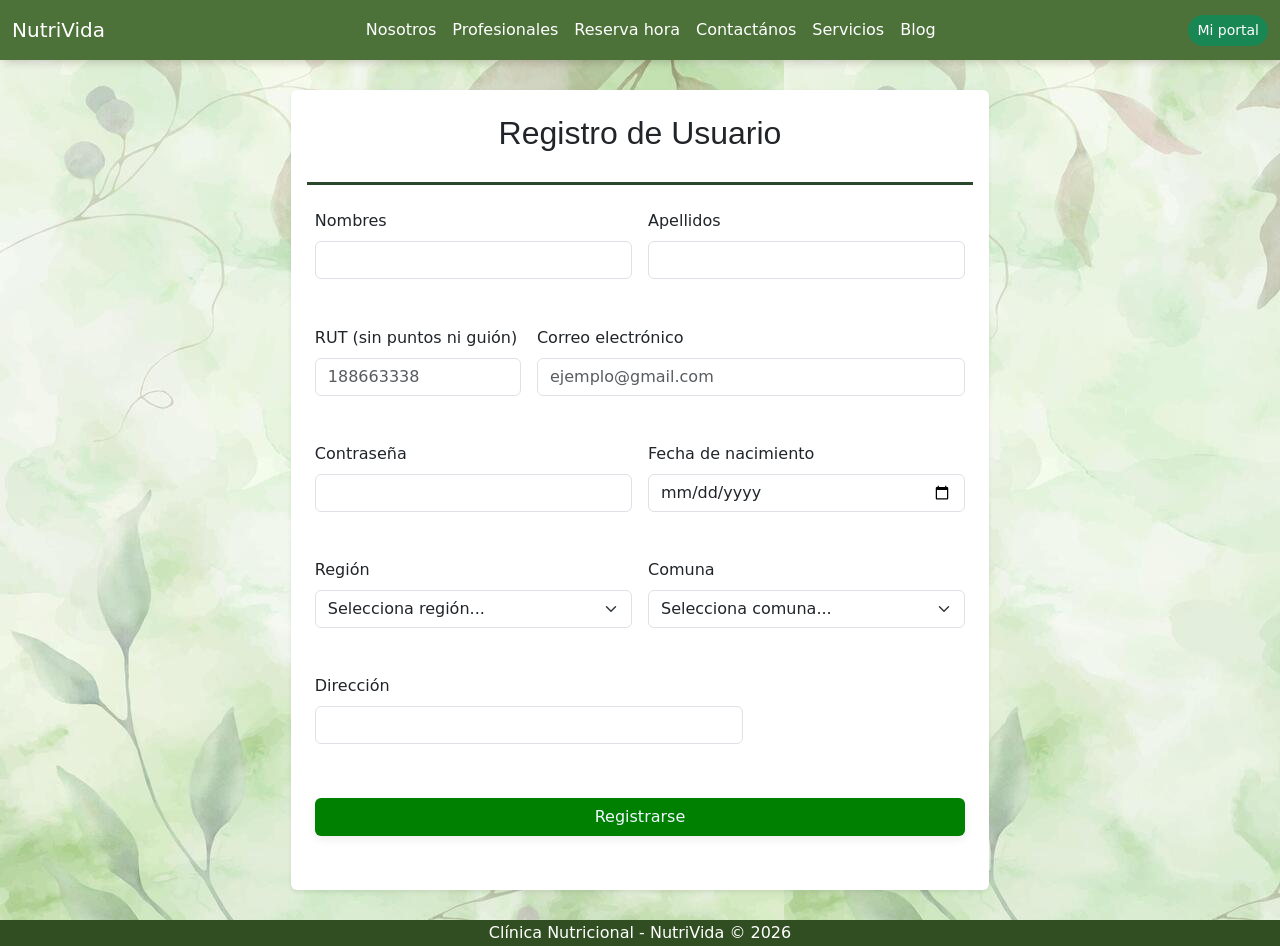
<file: pages/registro-usuario.html>
<!doctype html>
<html lang="en">
  <head>
    <meta charset="UTF-8" />
    <meta name="viewport" content="width=device-width, initial-scale=1.0" />
    <title>Clinica Nutricional - Registro</title>
    <link rel="stylesheet" href="../style.css" />
    <link
      href="https://cdn.jsdelivr.net/npm/bootstrap@5.3.8/dist/css/bootstrap.min.css"
      rel="stylesheet"
      integrity="sha384-sRIl4kxILFvY47J16cr9ZwB07vP4J8+LH7qKQnuqkuIAvNWLzeN8tE5YBujZqJLB"
      crossorigin="anonymous"
    />
  </head>
  <body>
    <header>
      <nav class="navbar navbar-expand-lg navCustom" data-bs-theme="dark">
        <div class="container-fluid">
          <a class="navbar-brand" href="../index.html">NutriVida</a>
          <button
            class="navbar-toggler"
            type="button"
            data-bs-toggle="collapse"
            data-bs-target="#navbarNavAltMarkup"
            aria-controls="navbarNavAltMarkup"
            aria-expanded="false"
            aria-label="Toggle navigation"
          >
            <span class="navbar-toggler-icon"></span>
          </button>

          <div class="collapse navbar-collapse" id="navbarNavAltMarkup">
            <ul class="navbar-nav mx-auto">
              <li class="nav-item">
                <a
                  class="nav-link active"
                  aria-current="page"
                  href="nosotros.html"
                  >Nosotros</a
                >
              </li>
              <li class="nav-item">
                <a class="nav-link active" href="profesionales.html"
                  >Profesionales</a
                >
              </li>
              <li class="nav-item">
                <a class="nav-link active" href="reservas-horas.html">Reserva hora</a>
              </li>
              <li class="nav-item">
                <a class="nav-link active" href="contactanos.html"
                  >Contactános</a
                >
              </li>
              <li class="nav-item">
                <a class="nav-link active" href="#">Servicios</a>
              </li>
              <li class="nav-item">
                <a class="nav-link active" href="blog.html">Blog</a>
              </li>
            </ul>
              <a class="btn btn-success btn-sm ms-2" href="inicio-sesion.html" style="border-radius: 15px;">Mi portal</a>
          </div>
        </div>
      </nav>
    </header>
    <main>
      <div class="container my-4" style="max-width: 800px">
        <div class="section-registro p-4 shadow-sm bg-white rounded">
          <form class="row g-3" id="formulario-registro">
            <h2 class="titulo-registro">Registro de Usuario</h2>
            <div class="col-md-6">
              <label for="nombres" class="form-label">Nombres</label>
              <input
                type="text"
                class="form-control"
                id="nombres"
                maxlength="50"
                required
              />
            </div>
            <div class="col-md-6">
              <label for="apellidos" class="form-label">Apellidos</label>
              <input
                type="text"
                class="form-control"
                id="apellidos"
                maxlength="100"
                required
              />
            </div>

            <div class="col-md-4">
              <label for="rut" class="form-label"
                >RUT (sin puntos ni guión)</label
              >
              <input
                type="text"
                class="form-control"
                id="rut"
                placeholder="188663338"
                maxlength="9"
                required
              />
            </div>
            <div class="col-md-8">
              <label for="correo" class="form-label">Correo electrónico</label>
              <input
                type="email"
                class="form-control"
                id="correo"
                placeholder="ejemplo@gmail.com"
                maxlength="100"
                required
              />
            </div>

            <div class="col-md-6">
              <label for="clave" class="form-label">Contraseña</label>
              <input
                type="password"
                class="form-control"
                id="clave"
                minlength="4"
                maxlength="10"
                required
              />
            </div>
            <div class="col-md-6">
              <label for="fecha-nacimiento" class="form-label"
                >Fecha de nacimiento</label
              >
              <input
                type="date"
                class="form-control"
                id="fecha-nacimiento"
                required
              />
            </div>

            <div class="col-md-6">
              <label for="region" class="form-label">Región</label>
              <select id="region" class="form-select" required>
                <option value="" selected disabled>Selecciona región...</option>
              </select>
            </div>
            <div class="col-md-6">
              <label for="comuna" class="form-label">Comuna</label>
              <select id="comuna" class="form-select" required>
                <option value="" selected disabled>Selecciona comuna...</option>
              </select>
            </div>

            <div class="col-md-8">
              <label for="direccion" class="form-label">Dirección</label>
              <input
                type="text"
                class="form-control"
                id="direccion"
                maxlength="100"
                required
              />
            </div>
      
            <div class="col-12 mt-4">
              <button type="submit" class="btn w-100" style="background-color: green; color:aliceblue; box-shadow: 0 3px 10px rgba(0, 0, 0, 0.08);">
                Registrarse
              </button>
            </div>
          </form>
        </div>
      </div>
    </main>
     <footer>
      <p class="m-0">Clínica Nutricional - NutriVida &copy; 2026</p>
    </footer>

    <script src="../js/registro-usuario.js"></script>

    <script
      src="https://cdn.jsdelivr.net/npm/bootstrap@5.3.8/dist/js/bootstrap.bundle.min.js"
      integrity="sha384-FKyoEForCGlyvwx9Hj09JcYn3nv7wiPVlz7YYwJrWVcXK/BmnVDxM+D2scQbITxI"
      crossorigin="anonymous"
    ></script>
  </body>
</html>
</file>
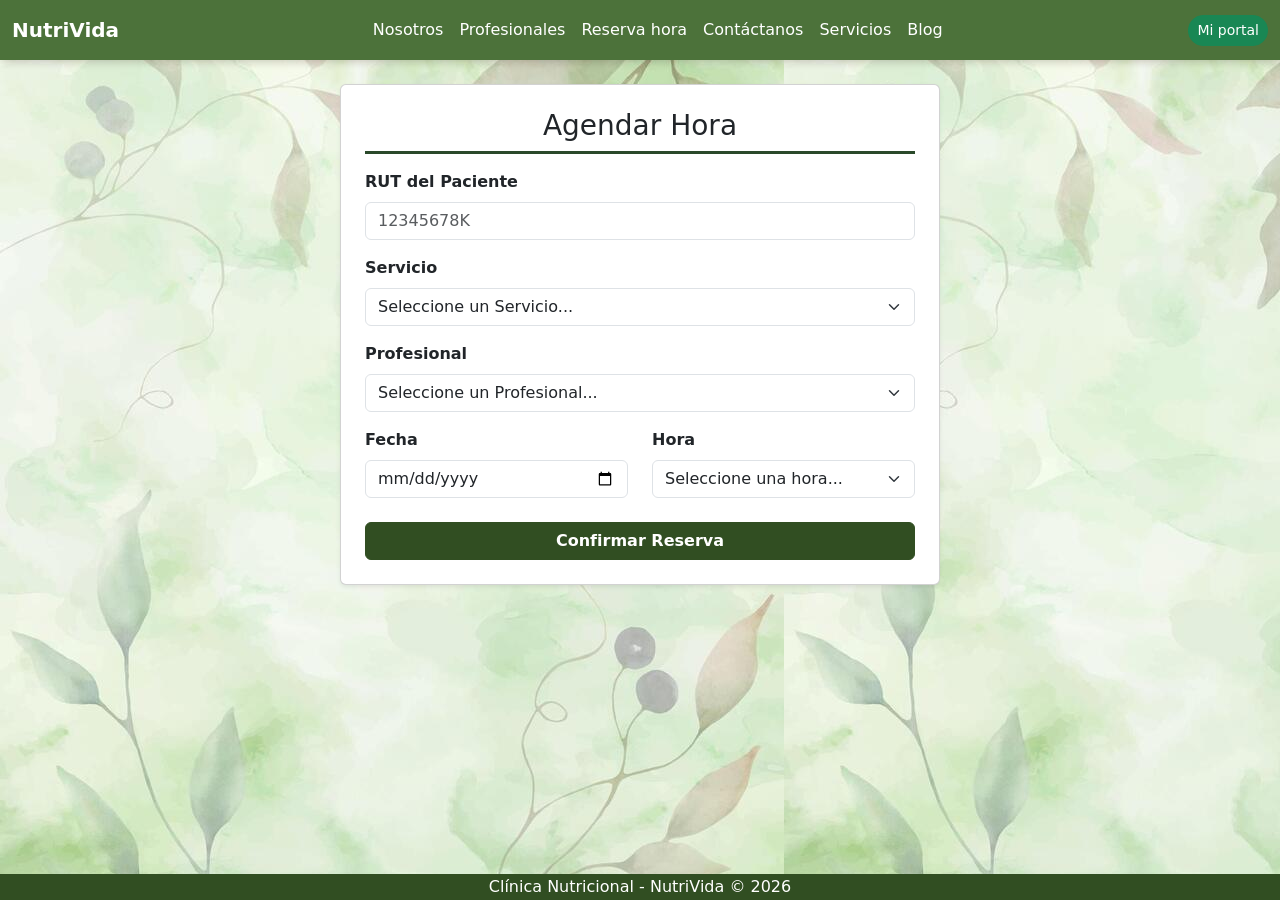
<file: pages/reservas-horas.html>
<!doctype html>
<html lang="es">
  <head>
    <meta charset="UTF-8" />
    <meta name="viewport" content="width=device-width, initial-scale=1.0" />
    <title>Clínica Nutrivida - Reservar Hora</title>
    <link rel="stylesheet" href="../style.css" />
    <link
      href="https://cdn.jsdelivr.net/npm/bootstrap@5.3.8/dist/css/bootstrap.min.css"
      rel="stylesheet"
      integrity="sha384-sRIl4kxILFvY47J16cr9ZwB07vP4J8+LH7qKQnuqkuIAvNWLzeN8tE5YBujZqJLB"
      crossorigin="anonymous"
    />
  </head>
  <body>
    <header>
      <nav class="navbar navbar-expand-lg navCustom" data-bs-theme="dark">
        <div class="container-fluid">
          <a class="navbar-brand text-white fw-bold" href="../index.html"
            >NutriVida</a
          >
          <button
            class="navbar-toggler"
            type="button"
            data-bs-toggle="collapse"
            data-bs-target="#navbarNavAltMarkup"
            aria-controls="navbarNavAltMarkup"
            aria-expanded="false"
            aria-label="Toggle navigation"
          >
            <span class="navbar-toggler-icon"></span>
          </button>

          <div class="collapse navbar-collapse" id="navbarNavAltMarkup">
            <ul class="navbar-nav mx-auto">
              <li class="nav-item">
                <a
                  class="nav-link active text-white"
                  aria-current="page"
                  href="nosotros.html"
                >
                  Nosotros
                </a>
              </li>
              <li class="nav-item">
                <a class="nav-link active text-white" href="profesionales.html">
                  Profesionales
                </a>
              </li>
              <li class="nav-item">
                <a
                  class="nav-link active text-white"
                  href="reservas-horas.html"
                >
                  Reserva hora
                </a>
              </li>
              <li class="nav-item">
                <a class="nav-link active text-white" href="contactanos.html">
                  Contáctanos
                </a>
              </li>
              <li class="nav-item">
                <a class="nav-link active text-white" href="servicios.html">
                  Servicios
                </a>
              </li>
              <li class="nav-item">
                <a class="nav-link active text-white" href="blog.html">
                  Blog
                </a>
              </li>
            </ul>
            <a
              class="btn btn-success btn-sm ms-2"
              href="inicio-sesion.html"
              style="border-radius: 15px"
              >Mi portal</a
            >
          </div>
        </div>
      </nav>
    </header>

    <main class="container my-4">
        <form
          id="formulario-reserva"
          class="card p-4 shadow-sm mx-auto"
          style="max-width: 600px"
        >
          <h3
            class="mb-3 text-center pb-2"
            style="border-bottom: 3px solid #2a492a"
          >
            Agendar Hora
          </h3>

          <div class="mb-3">
            <label class="form-label fw-bold">RUT del Paciente</label>
            <input
              type="text"
              id="reserva-rut"
              class="form-control"
              placeholder="12345678K"
              required
            />
          </div>

          <div class="mb-3">
            <label class="form-label fw-bold">Servicio</label>
            <select id="reserva-servicio" class="form-select" required>
              <option value="">Seleccione un Servicio...</option>
            </select>
          </div>

          <div class="mb-3">
            <label class="form-label fw-bold">Profesional</label>
            <select id="reserva-profesional" class="form-select" required>
              <option value="">Seleccione un Profesional...</option>
            </select>
          </div>

          <div class="row">
            <div class="col-md-6 mb-3">
              <label class="form-label fw-bold">Fecha</label>
              <input
                type="date"
                id="reserva-fecha"
                class="form-control"
                required
              />
            </div>
            <div class="col-md-6 mb-3">
              <label class="form-label fw-bold">Hora</label>
              <select id="reserva-hora" class="form-select" required>
                <option value="">Seleccione una hora...</option>
                <option value="09:00">09:00 hrs</option>
                <option value="10:00">10:00 hrs</option>
                <option value="11:00">11:00 hrs</option>
                <option value="15:00">15:00 hrs</option>
                <option value="16:00">16:00 hrs</option>
              </select>
            </div>
          </div>
          <button
            type="submit"
            class="btn btn-success w-100 fw-bold mt-2"
            style="
              background-color: rgb(49, 78, 34);
              border-color: rgb(49, 78, 34);
            "
          >
            Confirmar Reserva
          </button>
        </form>
    </main>

    <footer>
      <p class="m-0 text-center">Clínica Nutricional - NutriVida &copy; 2026</p>
    </footer>

    <script
      src="https://cdn.jsdelivr.net/npm/bootstrap@5.3.8/dist/js/bootstrap.bundle.min.js"
      integrity="sha384-FKyoEForCGlyvwx9Hj09JcYn3nv7wiPVlz7YYwJrWVcXK/BmnVDxM+D2scQbITxI"
      crossorigin="anonymous"
    ></script>

    <script src="../js/servicios.js"></script>
    <script src="../js/listado-profesionales.js"></script>
    <script src="../js/reservas-horas.js"></script>
  </body>
</html>
</file>
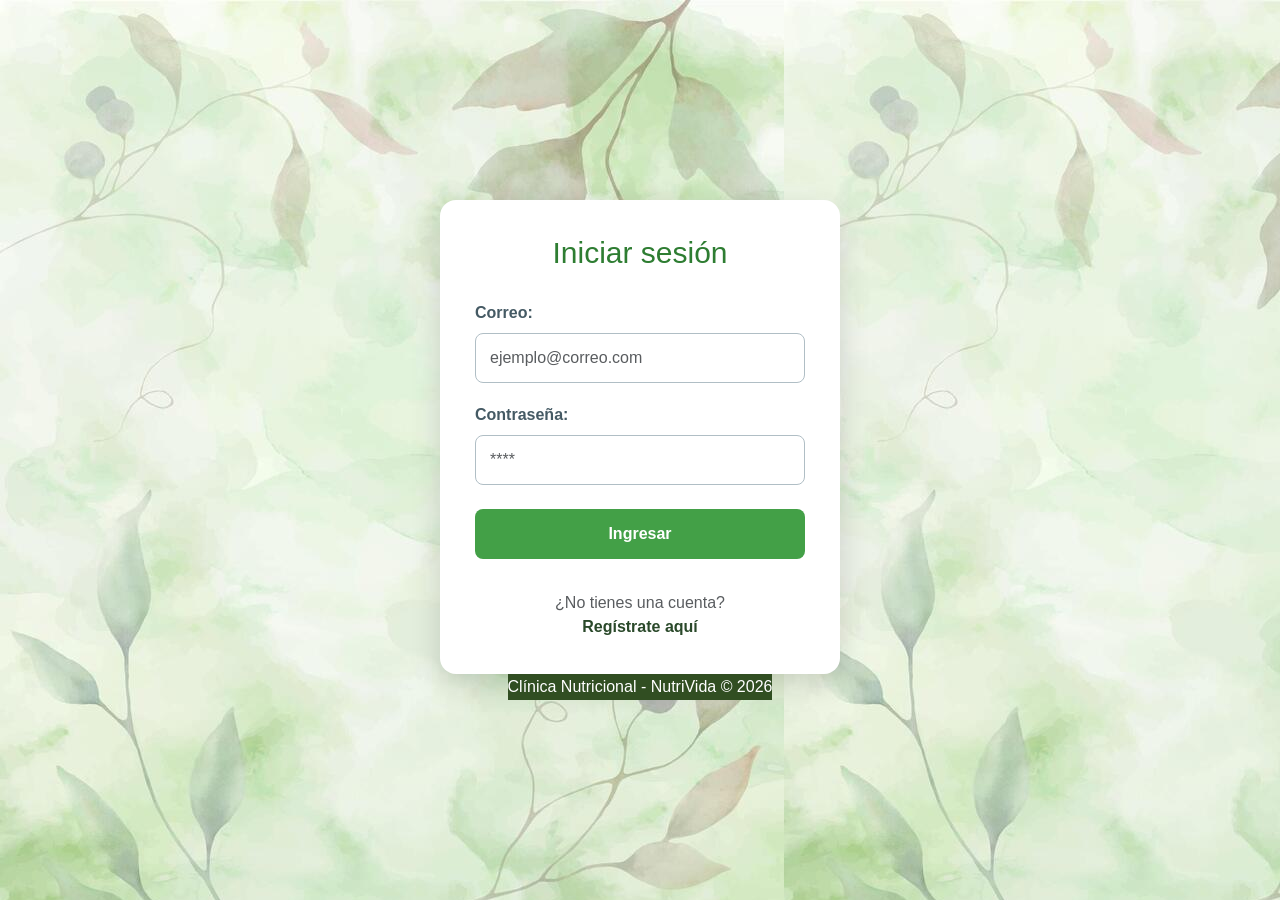
<file: pages/usuario.html>
<!doctype html>
<html lang="en">
  <head>
    <meta charset="UTF-8" />
    <meta name="viewport" content="width=device-width, initial-scale=1.0" />
    <title>Clinica NutriVida - Mi portal</title>
    <link
      href="https://cdn.jsdelivr.net/npm/bootstrap@5.3.8/dist/css/bootstrap.min.css"
      rel="stylesheet"
      integrity="sha384-sRIl4kxILFvY47J16cr9ZwB07vP4J8+LH7qKQnuqkuIAvNWLzeN8tE5YBujZqJLB"
      crossorigin="anonymous"
    />
    <link rel="stylesheet" href="../style.css" />
  </head>
  <body>
    <header>
      <nav class="navbar navbar-expand-lg navCustom" data-bs-theme="dark">
        <div class="container-fluid">
          <a class="navbar-brand" href="../index.html">NutriVida</a>
          <button
            class="navbar-toggler"
            type="button"
            data-bs-toggle="collapse"
            data-bs-target="#navbarNavAltMarkup"
            aria-controls="navbarNavAltMarkup"
            aria-expanded="false"
            aria-label="Toggle navigation"
          >
            <span class="navbar-toggler-icon"></span>
          </button>

          <div class="collapse navbar-collapse" id="navbarNavAltMarkup">
            <ul class="navbar-nav mx-auto"></ul>
            <div class="d-flex align-items-center">
              <button
                type="button"
                class="btn btn-success btn-sm"
                onclick="cerrarSesion()"
                style="
                  border-radius: 15px;
                  background-color: rgb(114, 21, 21);
                  border: none;
                "
              >
                Cerrar sesión
              </button>
            </div>
          </div>
        </div>
      </nav>
    </header>
    <main>
      <section class="section-usuario">
        <div>
          <div class="p-4">
            <h2
              class="text-center fw-bold mb-4"
              style="
                color: #2a492a;
                border-bottom: 3px solid #2a492a;
                padding-bottom: 10px;
              "
              id="titulo-bienvenida"
            >
              Bienvenido a tu Portal
            </h2>
            <div
              class="mb-4 p-3 rounded"
              style="background-color: #f8f9fa; border-left: 5px solid #2a492a"
            >
              <h4 class="fw-bold mb-3" style="color: #2a492a">
                Mis Datos Personales
              </h4>
              <div class="row g-3">
                <div class="col-md-6">
                  <label class="form-label fw-bold">Nombre Completo:</label>
                  <input
                    type="text"
                    class="form-control"
                    id="perfil-nombre"
                    readonly
                  />
                </div>
                <div class="col-md-6">
                  <label class="form-label fw-bold">RUN:</label>
                  <input
                    type="text"
                    class="form-control"
                    id="perfil-run"
                    readonly
                  />
                </div>
                <div class="col-md-6">
                  <label class="form-label fw-bold">Correo Electrónico:</label>
                  <input
                    type="text"
                    class="form-control"
                    id="perfil-correo"
                    readonly
                  />
                </div>
                <div class="col-md-6">
                  <label class="form-label fw-bold">Comuna / Región:</label>
                  <input
                    type="text"
                    class="form-control"
                    id="perfil-ubicacion"
                    readonly
                  />
                </div>
              </div>
            </div>

            <div class="d-flex justify-content-between align-items-center mb-3">
              <h4 class="m-0 fw-bold" style="color: #2a492a">
                Mis Citas Medicas
              </h4>
              <a
                href="reservas-horas.html"
                class="btn btn-sm text-white"
                style="background-color: #2a492a"
              >
                + Reservar Cita
              </a>
            </div>

            <div class="table-responsive">
              <table class="table table-hover align-middle" id="tabla-citas">
                <thead class="text-white" style="background-color: #2a492a">
                  <tr>
                    <th>Servicio</th>
                    <th>Fecha</th>
                    <th>Hora</th>
                    <th>Estado</th>
                    <th class="text-center">Acción</th>
                  </tr>
                </thead>
                <tbody></tbody>
              </table>
            </div>
          </div>
        </div>
      </section>
    </main>
    <footer>
      <p class="m-0">Clínica Nutricional - NutriVida &copy; 2026</p>
    </footer>
    <script src="../js/vista-usuario.js"></script>

    <script
      src="https://cdn.jsdelivr.net/npm/bootstrap@5.3.8/dist/js/bootstrap.bundle.min.js"
      integrity="sha384-FKyoEForCGlyvwx9Hj09JcYn3nv7wiPVlz7YYwJrWVcXK/BmnVDxM+D2scQbITxI"
      crossorigin="anonymous"
    ></script>
  </body>
</html>
</file>
<file: style.css>
.navCustom{
    background-color: rgb(76, 114, 58);
    min-height: 60px;
    box-shadow: 2px 2px 8px rgba(36, 19, 0, 0.2);
    position: relative;
    z-index: 1000; 
}

body.bg-admin {
  background: #ffffff !important;
  background-image: none !important;
}

.InicioSesion{
    text-align: right;
    color: white;
}

body{
    background-image: url(images/fondo3.jpg);
    display: flex;
    flex-direction: column;
    min-height: 100vh;
}

.section{
    background-color: rgb(49, 78, 34);
    box-shadow: 2px 2px 8px rgba(36, 19, 0, 0.2);
    
}

h1{
    text-align: center;
    font-family: 'Gill Sans', 'Gill Sans MT', Calibri, 'Trebuchet MS', sans-serif;
}

.p{
    text-align: center;
    color: white;
}

img{
    width: 100%;
    height: 450px; 
    object-fit: cover; 
    display: block;
    margin: 0; 
    box-shadow: 2px 2px 8px rgba(36, 19, 0, 0.2);
    margin-top: 0;
}

main {
    flex: 1;
}

footer {
    background-color: rgb(49, 78, 34);
    color: white; 
    text-align: center;
    padding: 1px 0; 
}
.section-registro{
    min-height: 800px;
    width: 90%;
    background-color: rgb(255, 255, 255);
    border-radius: 15px;
    margin: 30px auto 30px auto; 
    margin-top: 30px;
    box-sizing: border-box;
    display: flex;
    justify-content: center;
    box-shadow: 2px 2px 8px rgba(36, 19, 0, 0.2);
    padding-bottom: 30px; 
    
}

.section-blog{
    min-height: 800px;
    width: 90%;
    background-color: rgb(255, 255, 255);
    border-radius: 15px;
    margin: 30px auto 30px auto; 
    box-sizing: border-box;
    display: flex;
    justify-content: center;
    box-shadow: 2px 2px 8px rgba(36, 19, 0, 0.2);
    padding-bottom: 30px; 
    
}

.section-usuario{
    min-height: 800px;
    width: 90%;
    background-color: rgb(255, 255, 255);
    border-radius: 15px;
    margin: 30px auto 30px auto; 
    margin-top: 30px;
    box-sizing: border-box;
    display: flex;
    justify-content: center;
    box-shadow: 2px 2px 8px rgba(36, 19, 0, 0.2);
    padding-bottom: 30px; 
}

.titulo-blog{
    font-family: 'Trebuchet MS', 'Lucida Sans Unicode', 'Lucida Grande', 'Lucida Sans', Arial, sans-serif;
    justify-content: center;
    margin-top: 10px;
    text-align: center; 
    padding-bottom: 10px;  
    border-bottom: 5px solid #2a492a;
}

.card-blog{
    margin-top: 15px;
    border-radius: 20px;
    box-shadow: 2px 2px 8px rgba(36, 19, 0, 0.2);
    display: flex;
    flex-direction: column;
    justify-content: space-between;
    text-align: left;
    padding: 20px;
    height: auto;           
    min-height: 520px;
}


.card-title{
    text-align: center;
    color: rgb(9, 82, 3);
    text-shadow: 2px 2px 8px rgba(36, 19, 0, 0.2);;

}

.card-text {
    text-align: left;
    min-height: 70px; 
}


.login {
    width: 100%;
    max-width: 400px;
    padding: 35px;
    background-color: #ffffff;
    border-radius: 16px;
    box-shadow: 0 10px 30px rgba(0, 0, 0, 0.15);
}

.inicioSesion {
    min-height: 100vh;
    display: flex;
    justify-content: center;
    align-items: center;
    font-family: Arial, Helvetica, sans-serif;
}

.login h1 {
    margin-bottom: 30px;
    text-align: center;
    color: #2e7d32;
    font-size: 30px;
}

.login label {
    display: block;
    margin-bottom: 8px;
    font-weight: bold;
    color: #455a64;
}

.login input {
    width: 100%;
    padding: 12px 14px;
    margin-bottom: 20px;
    border: 1px solid #b0bec5;
    border-radius: 8px;
    outline: none;
    font-size: 16px;
    transition: border-color 0.3s, box-shadow 0.3s;
}

.login button {
    width: 100%;
    padding: 13px;
    border: none;
    border-radius: 8px;
    background-color: #43a047;
    color: white;
    font-size: 16px;
    font-weight: bold;
    cursor: pointer;
    transition: background-color 0.3s, transform 0.2s;
}

.servicios {
  background-color: #f8fafc;
  color: #334155;
  font-family: 'Segoe UI', system-ui, -apple-system, sans-serif;
}

.servicios h1 {
  text-align: center;
  color: #077b1a;
  font-weight: 700;
  margin: 2.5rem 0 1.5rem;
  font-size: 2.25rem;
  position: relative;
}

.servicios #listaServicios {
  display: flex !important;
  flex-wrap: wrap !important;
  max-width: 100% !important;
}

.servicios .card-servicio {
  background: #ffffff;
  border-radius: 12px;
  border: 1px solid #e2e8f0;
  box-shadow: 0 4px 6px -1px rgba(0, 0, 0, 0.05), 0 2px 4px -1px rgba(0, 0, 0, 0.03);
  padding: 20px;
  display: flex;
  flex-direction: column;
  justify-content: space-between;
  transition: transform 0.25s ease, box-shadow 0.25s ease;
}

.servicios .card-servicio:hover {
  transform: translateY(-5px);
  box-shadow: 0 10px 15px -3px rgba(0, 0, 0, 0.1), 0 4px 6px -2px rgba(0, 0, 0, 0.05);
}

.servicios .card-servicio img {
  width: 100%;
  height: 180px;
  object-fit: cover;
  border-radius: 8px;
  margin-bottom: 15px;
  background-color: #e2e8f0; 
}

.servicios .badge-tipo {
  align-self: flex-start;
  background-color: #ccfbf1;
  color: #0f766e;
  font-size: 0.75rem;
  font-weight: 600;
  padding: 4px 10px;
  border-radius: 50px;
  text-transform: uppercase;
  letter-spacing: 0.5px;
  margin-bottom: 10px;
}

.servicios .card-servicio h3 {
  font-size: 1.2rem;
  font-weight: 600;
  color: #1e293b;
  margin-bottom: 10px;
  line-height: 1.3;
}

.servicios .card-servicio .precio {
  font-size: 1.15rem;
  font-weight: 700;
  color: #0d9488;
  margin-bottom: 15px;
}

.servicios .btn-detalle {
  width: 100%;
  background-color: #0d9423;
  color: #ffffff;
  border: none;
  padding: 10px 16px;
  border-radius: 8px;
  font-weight: 600;
  font-size: 0.95rem;
  cursor: pointer;
  transition: background-color 0.2s ease;
  text-align: center;
}

.servicios .btn-detalle:hover {
  background-color: #046b17;
}

.detalle-servicio {
  background-color: #f4f7f6;
  font-family: 'Segoe UI', Roboto, Helvetica, Arial, sans-serif;
  color: #2c3e50;
  min-height: 100vh;
  display: flex;
  flex-direction: column;
}

.detalle-servicio h1 {
  text-align: center;
  color: #1e5631;
  font-weight: 700;
  margin-top: 2rem;
  margin-bottom: 1.5rem;
  font-size: 2.2rem;
  position: relative;
}

.detalle-servicio #imagen,
.detalle-servicio #nombre,
.detalle-servicio #descripcion,
.detalle-servicio #codigo,
.detalle-servicio #tipo,
.detalle-servicio #duracion,
.detalle-servicio #modalidad,
.detalle-servicio #profesional,
.detalle-servicio #precio {
  max-width: 700px;
  margin-left: auto;
  margin-right: auto;
}

.detalle-servicio #imagen {
  display: block;
  width: 100%;
  max-width: 450px;
  height: auto;
  max-height: 320px;
  object-fit: cover;
  border-radius: 12px;
  box-shadow: 0 8px 20px rgba(0, 0, 0, 0.08);
  margin-bottom: 1.5rem;
}

.detalle-servicio #nombre {
  color: #1e5631;
  font-size: 1.8rem;
  font-weight: 600;
  text-align: center;
  margin-bottom: 1rem;
  padding: 0 1rem;
}

.detalle-servicio #descripcion {
  background-color: #ffffff;
  padding: 1.25rem 1.5rem;
  border-radius: 10px;
  font-size: 1.05rem;
  line-height: 1.6;
  color: #4a5568;
  box-shadow: 0 2px 8px rgba(0, 0, 0, 0.04);
  margin-bottom: 1.5rem;
  border-left: 4px solid #4caf50;
}

.detalle-servicio p#codigo,
.detalle-servicio p#tipo,
.detalle-servicio p#duracion,
.detalle-servicio p#modalidad,
.detalle-servicio p#profesional {
  background-color: #ffffff;
  padding: 0.85rem 1.25rem;
  border-radius: 8px;
  margin-bottom: 0.6rem;
  font-size: 0.98rem;
  color: #2d3748;
  box-shadow: 0 2px 4px rgba(0, 0, 0, 0.02);
  display: flex;
  justify-content: space-between;
  align-items: center;
  border: 1px solid #edf2f7;
}

.detalle-servicio p#tipo strong,
.detalle-servicio p#duracion strong,
.detalle-servicio p#modalidad strong,
.detalle-servicio p#profesional strong {
  color: #1e5631;
}

.detalle-servicio #precio {
  background-color: #e8f5e9;
  color: #1b5e20;
  font-size: 1.4rem;
  font-weight: 700;
  text-align: center;
  padding: 1rem;
  border-radius: 10px;
  margin-top: 1.2rem;
  margin-bottom: 2.5rem;
  border: 1px dashed #81c784;
}

.nosotros {
    margin: 0;
    padding: 0;
    background-color: #f4f8f5;
    color: #333;
}

.nosotros h1 {
    text-align: center;
    margin-top: 45px;
    margin-bottom: 30px;
    color: #2e7d32;
    font-weight: bold;
}

.nosotros > img {
    display: block;
    width: 70%;
    max-width: 850px;
    height: auto;
    margin: 0 auto 35px auto;
    border-radius: 15px;
    box-shadow: 0 5px 15px rgba(0, 0, 0, 0.2);
}

.nosotros > p {
    width: 70%;
    max-width: 850px;
    margin: 0 auto 20px auto;
    padding: 20px 25px;
    background-color: white;
    border-left: 5px solid #4caf50;
    border-radius: 8px;
    line-height: 1.7;
    font-size: 1.05rem;
    box-shadow: 0 3px 10px rgba(0, 0, 0, 0.08);
}

.titulo-registro{
  text-align: center;
  font-family: 'Franklin Gothic Medium', 'Arial Narrow', Arial, sans-serif;
  border-bottom: 3px solid #2a492a;
  margin-top: auto;

}
</file>
